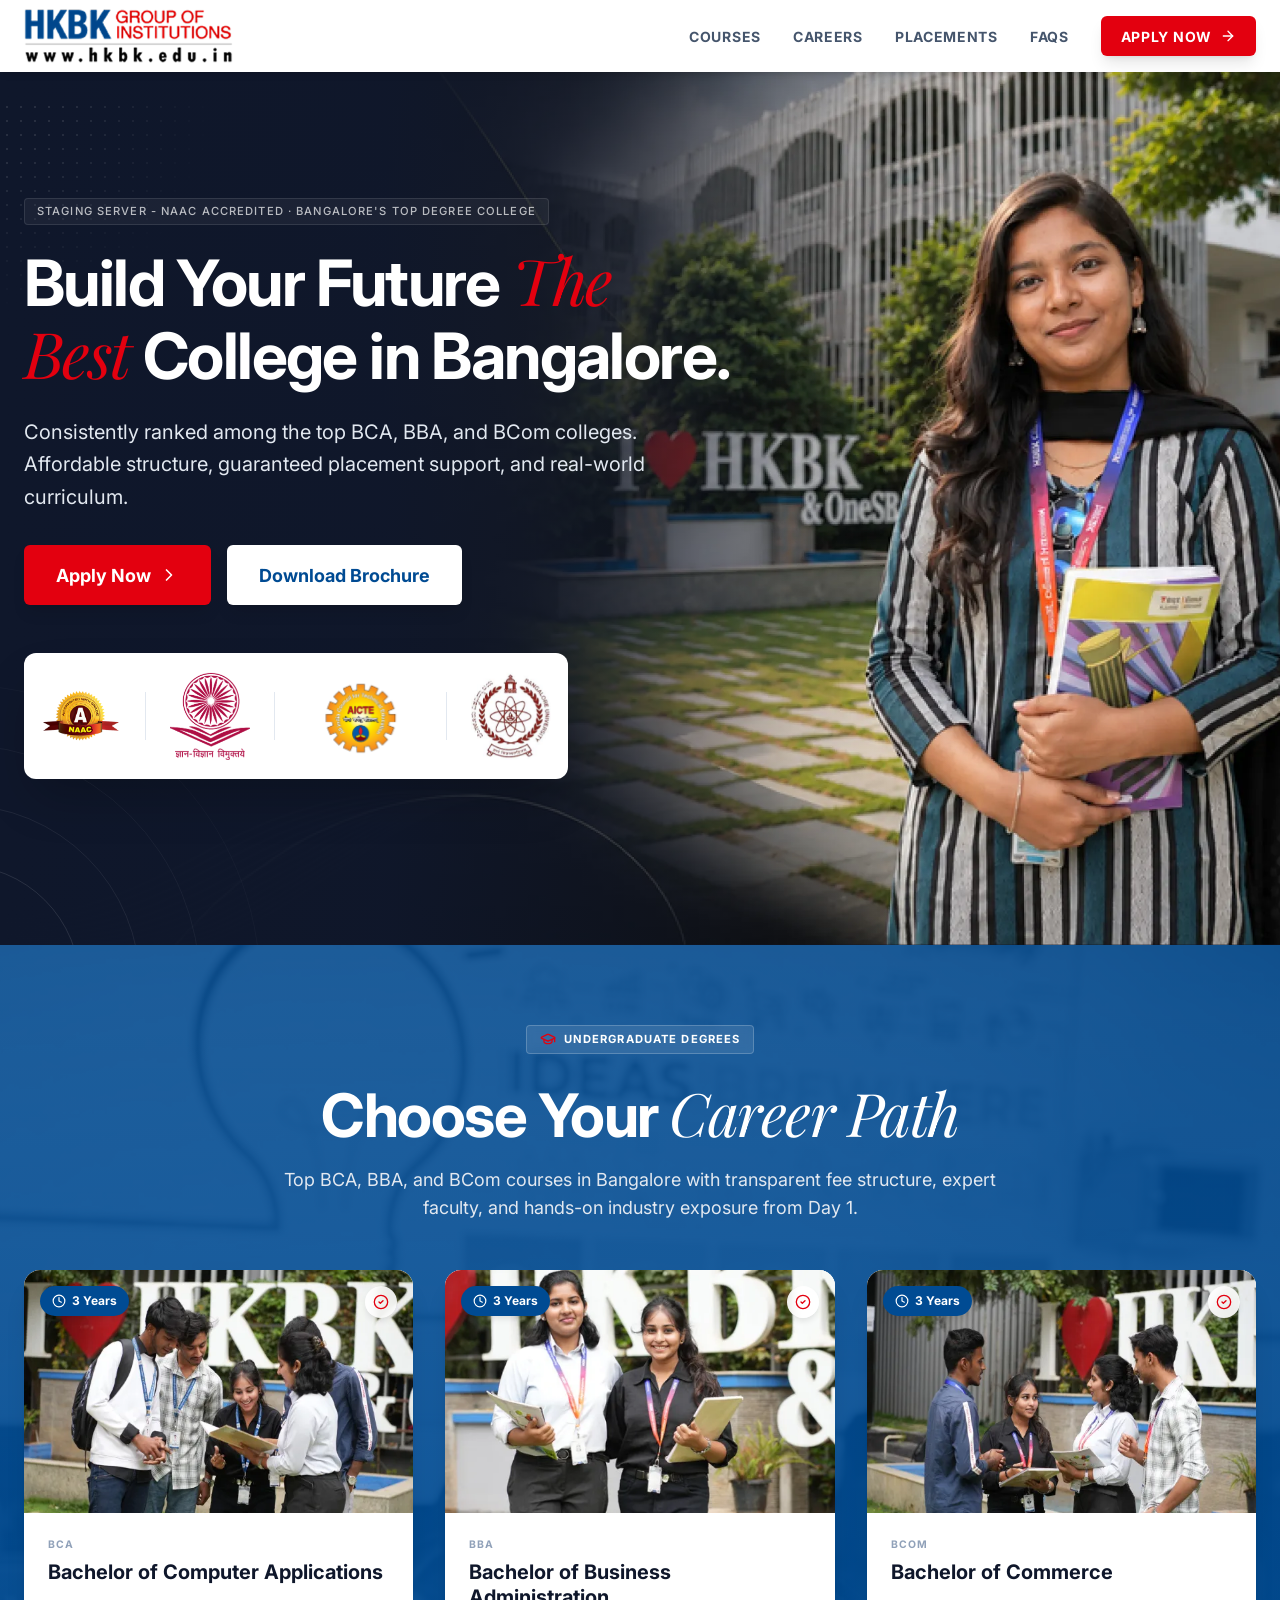
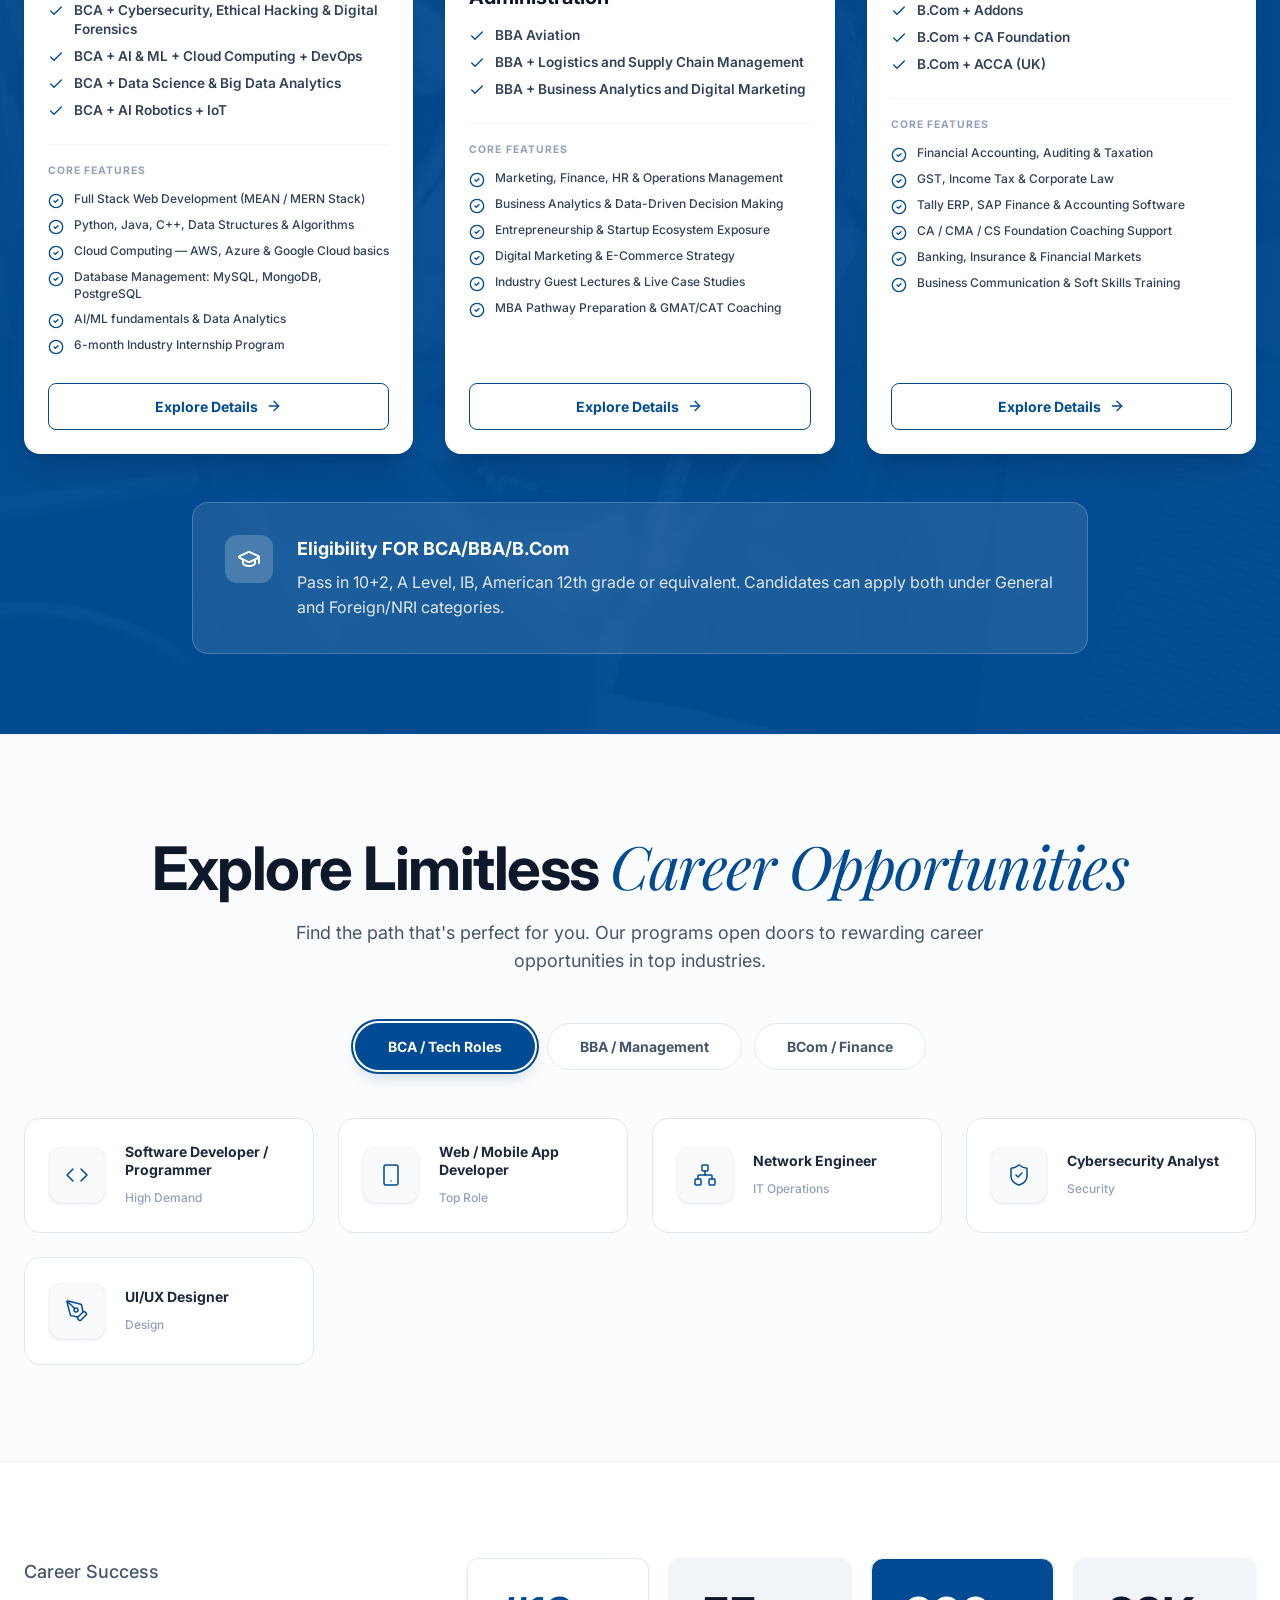
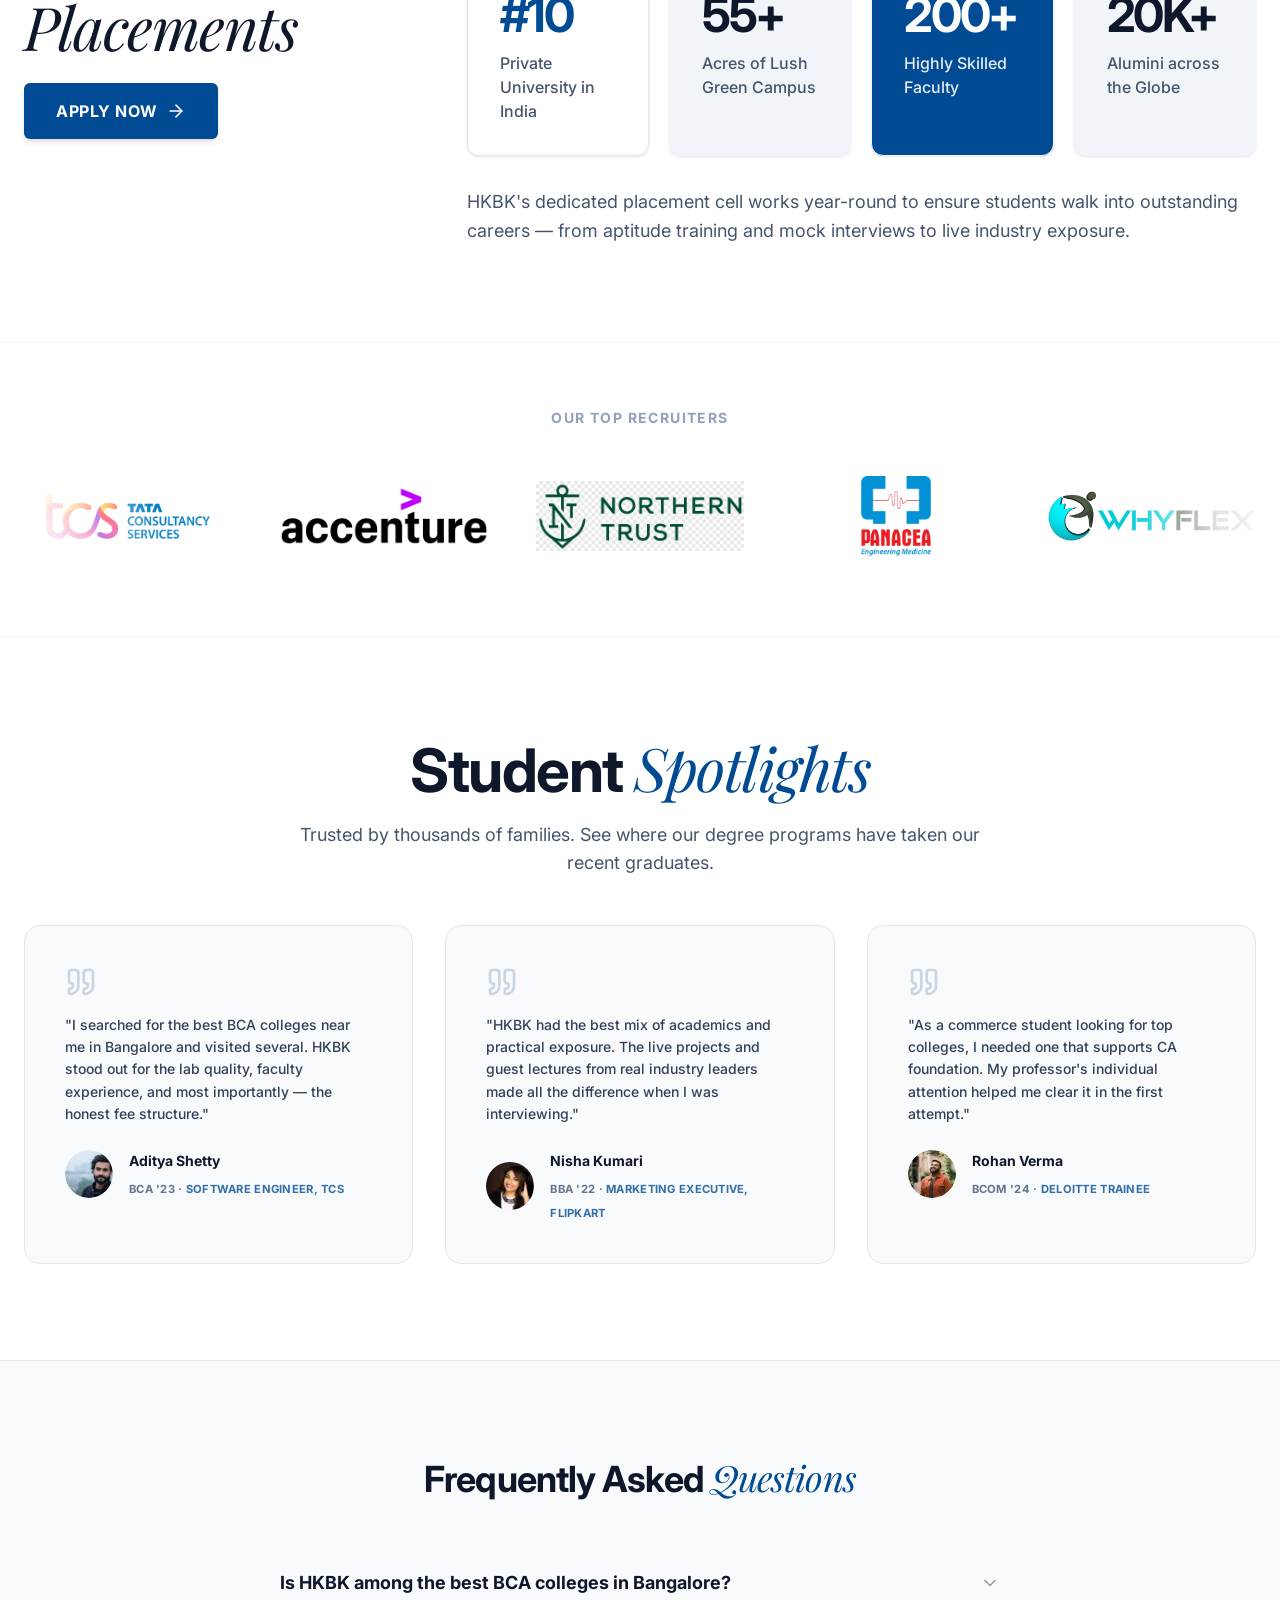
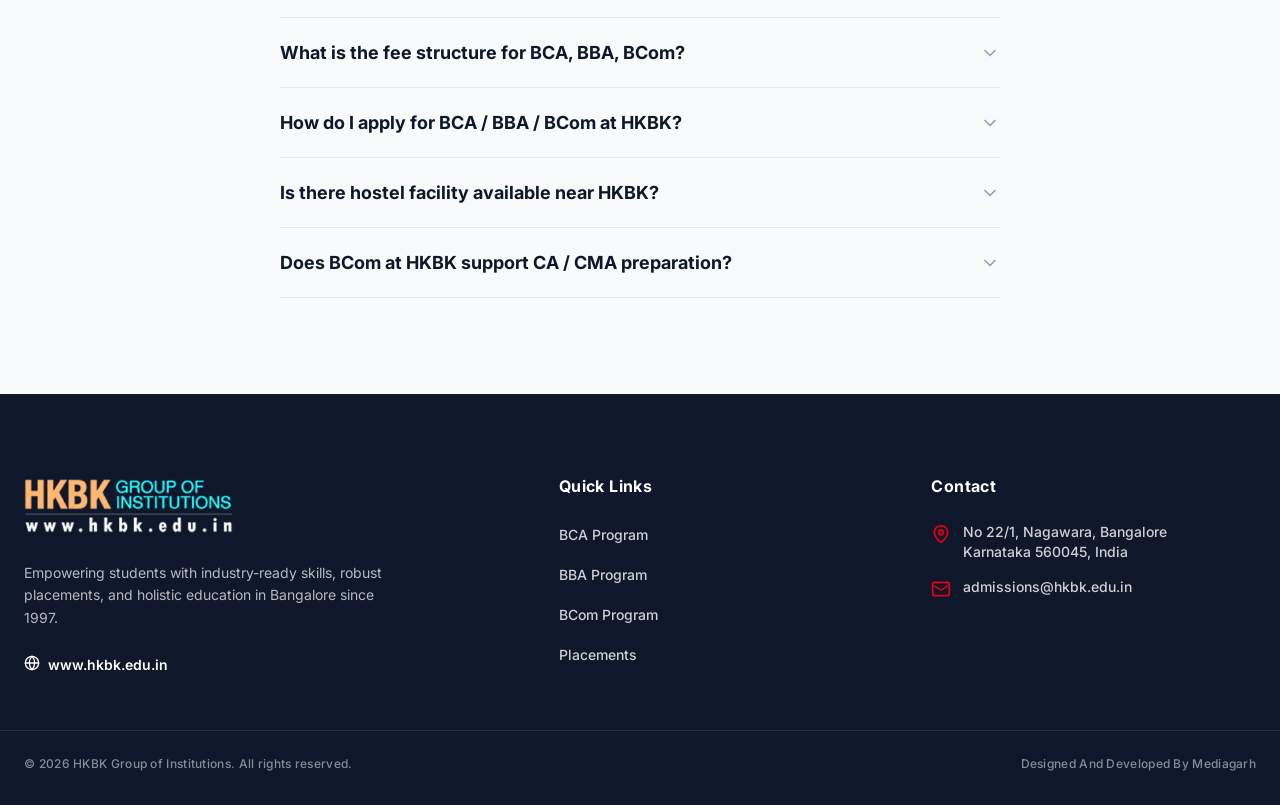
<file: index.html>
<!doctype html>
<html lang="en">
  <head>
    <meta charset="UTF-8" />
    <meta name="viewport" content="width=device-width, initial-scale=1.0" />
    <title>HKBK Group of Institutions — Best College in Bangalore</title>
    <link rel="preconnect" href="https://fonts.googleapis.com" />
    <link rel="preconnect" href="https://fonts.gstatic.com" crossorigin />
    <link
      href="https://fonts.googleapis.com/css2?family=Inter:wght@400;500;600;700&family=Playfair+Display:ital@0;1&display=swap"
      rel="stylesheet"
    />
    <link rel="stylesheet" href="css/styles.css" />
  </head>
  <body>
    <!-- Navigation -->
    <header class="nav" id="nav">
      <div class="container nav__inner">
        <a href="#" class="nav__logo">
          <img src="assets/images/hkbk-logo-nav.png" alt="HKBK Group of Institutions" width="211" height="64" />
        </a>
        <nav class="nav__links" aria-label="Main navigation">
          <a href="#courses" class="nav__link">Courses</a>
          <a href="#careers" class="nav__link">Careers</a>
          <a href="#placements" class="nav__link">Placements</a>
          <a href="#faqs" class="nav__link">FAQs</a>
        </nav>
        <a href="#" class="btn btn--red btn--sm nav__cta">
          Apply Now
          <img src="assets/icons/arrow-right-nav.svg" alt="" width="16" height="16" />
        </a>
        <button class="nav__toggle" aria-label="Toggle menu" aria-expanded="false">
          <span></span><span></span><span></span>
        </button>
      </div>
    </header>

    <main>
      <!-- Hero -->
      <section class="hero">
        <div class="hero__bg-wrap" aria-hidden="true">
          <img class="hero__bg" src="assets/images/University Campus.webp" alt="" />
          <div class="hero__fade"></div>
        </div>
        <div class="hero__pattern hero__pattern--dots" aria-hidden="true"></div>
        <div class="hero__pattern hero__pattern--arcs" aria-hidden="true">
          <svg viewBox="0 0 320 320" fill="none" xmlns="http://www.w3.org/2000/svg">
            <circle cx="0" cy="320" r="120" stroke="rgba(255,255,255,0.12)" stroke-width="1" />
            <circle cx="0" cy="320" r="180" stroke="rgba(255,255,255,0.08)" stroke-width="1" />
            <circle cx="0" cy="320" r="240" stroke="rgba(255,255,255,0.05)" stroke-width="1" />
            <circle cx="0" cy="320" r="300" stroke="rgba(255,255,255,0.03)" stroke-width="1" />
          </svg>
        </div>
        <div class="container hero__content">
          <span class="badge badge--glass">Staging Server - NAAC Accredited · Bangalore's Top Degree College</span>
          <h1 class="hero__title">
            <span class="hero__title-line">Build Your Future <em class="accent">The</em></span>
            <span class="hero__title-line"><em class="accent">Best</em> College in Bangalore.</span>
          </h1>
          <p class="hero__desc">
            Consistently ranked among the top BCA, BBA, and BCom colleges.<br />
            Affordable structure, guaranteed placement support, and real-world<br />
            curriculum.
          </p>
          <div class="hero__actions">
            <a href="#" class="btn btn--red btn--lg">
              Apply Now
              <img src="assets/icons/arrow-right-white.svg" alt="" width="20" height="20" />
            </a>
            <a href="#" class="btn btn--white btn--lg">Download Brochure</a>
          </div>
          <div class="hero__accreditations">
            <img src="assets/images/naac.png" alt="NAAC Accredited" width="80" height="80" />
            <span class="divider"></span>
            <img src="assets/images/ugc.png" alt="UGC Approved" width="80" height="80" />
            <span class="divider"></span>
            <img src="assets/images/aicte.png" alt="AICTE Approved" width="123" height="88" />
            <span class="divider"></span>
            <img src="assets/images/vtu.png" alt="VTU Affiliated" width="80" height="80" />
          </div>
        </div>
      </section>

      <!-- Courses -->
      <section class="courses" id="courses">
        <img class="courses__bg" src="assets/images/students-learning.png" alt="" />
        <div class="courses__overlay"></div>
        <div class="container courses__inner">
          <span class="badge badge--glass badge--center">
            <img src="assets/icons/graduation-cap.svg" alt="" width="16" height="16" />
            Undergraduate Degrees
          </span>
          <h2 class="section-title section-title--white">
            Choose Your <em class="accent accent--white">Career Path</em>
          </h2>
          <p class="section-desc section-desc--white">
            Top BCA, BBA, and BCom courses in Bangalore with transparent fee structure, expert faculty, and hands-on
            industry exposure from Day 1.
          </p>

          <div class="course-cards">
            <!-- BCA Card -->
            <article class="course-card">
              <div class="course-card__image course-card__image--bca">
                <img src="assets/images/BCA.webp" alt="BCA students" />
                <span class="course-card__duration">
                  <img src="assets/icons/clock.svg" alt="" width="14" height="14" />
                  3 Years
                </span>
                <a href="#" class="course-card__link" aria-label="Open BCA details">
                  <img src="assets/icons/external-link.svg" alt="" width="16" height="16" />
                </a>
              </div>
              <div class="course-card__body">
                <span class="course-card__label">BCA</span>
                <h3 class="course-card__title">Bachelor of Computer Applications</h3>
                <ul class="course-card__specializations">
                  <li>
                    <img src="assets/icons/check-blue.svg" alt="" /> BCA + Cybersecurity, Ethical Hacking &amp; Digital
                    Forensics
                  </li>
                  <li><img src="assets/icons/check-blue.svg" alt="" /> BCA + AI &amp; ML + Cloud Computing + DevOps</li>
                  <li><img src="assets/icons/check-blue.svg" alt="" /> BCA + Data Science &amp; Big Data Analytics</li>
                  <li><img src="assets/icons/check-blue.svg" alt="" /> BCA + AI Robotics + IoT</li>
                </ul>
                <div class="course-card__features">
                  <span class="course-card__features-label">Core features</span>
                  <ul>
                    <li>
                      <img src="assets/icons/check-gray.svg" alt="" /> Full Stack Web Development (MEAN / MERN Stack)
                    </li>
                    <li>
                      <img src="assets/icons/check-gray.svg" alt="" /> Python, Java, C++, Data Structures &amp;
                      Algorithms
                    </li>
                    <li>
                      <img src="assets/icons/check-gray.svg" alt="" /> Cloud Computing — AWS, Azure &amp; Google Cloud
                      basics
                    </li>
                    <li>
                      <img src="assets/icons/check-gray.svg" alt="" /> Database Management: MySQL, MongoDB, PostgreSQL
                    </li>
                    <li><img src="assets/icons/check-gray.svg" alt="" /> AI/ML fundamentals &amp; Data Analytics</li>
                    <li><img src="assets/icons/check-gray.svg" alt="" /> 6-month Industry Internship Program</li>
                  </ul>
                </div>
                <a href="#" class="btn btn--outline btn--full">
                  Explore Details
                  <img src="assets/icons/arrow-right-blue.svg" alt="" width="16" height="16" />
                </a>
              </div>
            </article>

            <!-- BBA Card -->
            <article class="course-card">
              <div class="course-card__image course-card__image--bba">
                <img src="assets/images/BBA.webp" alt="BBA students" />
                <span class="course-card__duration">
                  <img src="assets/icons/clock.svg" alt="" width="14" height="14" />
                  3 Years
                </span>
                <a href="#" class="course-card__link" aria-label="Open BBA details">
                  <img src="assets/icons/external-link.svg" alt="" width="16" height="16" />
                </a>
              </div>
              <div class="course-card__body">
                <span class="course-card__label">BBA</span>
                <h3 class="course-card__title">Bachelor of Business Administration</h3>
                <ul class="course-card__specializations">
                  <li><img src="assets/icons/check-blue.svg" alt="" /> BBA Aviation</li>
                  <li><img src="assets/icons/check-blue.svg" alt="" /> BBA + Logistics and Supply Chain Management</li>
                  <li>
                    <img src="assets/icons/check-blue.svg" alt="" /> BBA + Business Analytics and Digital Marketing
                  </li>
                </ul>
                <div class="course-card__features">
                  <span class="course-card__features-label">Core features</span>
                  <ul>
                    <li>
                      <img src="assets/icons/check-gray.svg" alt="" /> Marketing, Finance, HR &amp; Operations
                      Management
                    </li>
                    <li>
                      <img src="assets/icons/check-gray.svg" alt="" /> Business Analytics &amp; Data-Driven Decision
                      Making
                    </li>
                    <li>
                      <img src="assets/icons/check-gray.svg" alt="" /> Entrepreneurship &amp; Startup Ecosystem Exposure
                    </li>
                    <li>
                      <img src="assets/icons/check-gray.svg" alt="" /> Digital Marketing &amp; E-Commerce Strategy
                    </li>
                    <li>
                      <img src="assets/icons/check-gray.svg" alt="" /> Industry Guest Lectures &amp; Live Case Studies
                    </li>
                    <li>
                      <img src="assets/icons/check-gray.svg" alt="" /> MBA Pathway Preparation &amp; GMAT/CAT Coaching
                    </li>
                  </ul>
                </div>
                <a href="#" class="btn btn--outline btn--full">
                  Explore Details
                  <img src="assets/icons/arrow-right-blue.svg" alt="" width="16" height="16" />
                </a>
              </div>
            </article>

            <!-- BCom Card -->
            <article class="course-card">
              <div class="course-card__image course-card__image--bcom">
                <img src="assets/images/BCom.webp" alt="BCom students" />
                <span class="course-card__duration">
                  <img src="assets/icons/clock.svg" alt="" width="14" height="14" />
                  3 Years
                </span>
                <a href="#" class="course-card__link" aria-label="Open BCom details">
                  <img src="assets/icons/external-link.svg" alt="" width="16" height="16" />
                </a>
              </div>
              <div class="course-card__body">
                <span class="course-card__label">BCom</span>
                <h3 class="course-card__title">Bachelor of Commerce</h3>
                <ul class="course-card__specializations">
                  <li><img src="assets/icons/check-blue.svg" alt="" /> B.Com + Addons</li>
                  <li><img src="assets/icons/check-blue.svg" alt="" /> B.Com + CA Foundation</li>
                  <li><img src="assets/icons/check-blue.svg" alt="" /> B.Com + ACCA (UK)</li>
                </ul>
                <div class="course-card__features">
                  <span class="course-card__features-label">Core features</span>
                  <ul>
                    <li>
                      <img src="assets/icons/check-gray.svg" alt="" /> Financial Accounting, Auditing &amp; Taxation
                    </li>
                    <li><img src="assets/icons/check-gray.svg" alt="" /> GST, Income Tax &amp; Corporate Law</li>
                    <li>
                      <img src="assets/icons/check-gray.svg" alt="" /> Tally ERP, SAP Finance &amp; Accounting Software
                    </li>
                    <li><img src="assets/icons/check-gray.svg" alt="" /> CA / CMA / CS Foundation Coaching Support</li>
                    <li><img src="assets/icons/check-gray.svg" alt="" /> Banking, Insurance &amp; Financial Markets</li>
                    <li>
                      <img src="assets/icons/check-gray.svg" alt="" /> Business Communication &amp; Soft Skills Training
                    </li>
                  </ul>
                </div>
                <a href="#" class="btn btn--outline btn--full">
                  Explore Details
                  <img src="assets/icons/arrow-right-blue.svg" alt="" width="16" height="16" />
                </a>
              </div>
            </article>
          </div>

          <div class="eligibility">
            <div class="eligibility__icon">
              <img src="assets/icons/eligibility.svg" alt="" width="24" height="24" />
            </div>
            <div class="eligibility__text">
              <h4>Eligibility FOR BCA/BBA/B.Com</h4>
              <p>
                Pass in 10+2, A Level, IB, American 12th grade or equivalent. Candidates can apply both under General
                and Foreign/NRI categories.
              </p>
            </div>
          </div>
        </div>
      </section>

      <!-- Career Opportunities -->
      <section class="careers" id="careers">
        <div class="container">
          <h2 class="section-title">Explore Limitless <em class="accent accent--blue">Career Opportunities</em></h2>
          <p class="section-desc">
            Find the path that's perfect for you. Our programs open doors to rewarding career opportunities in top
            industries.
          </p>

          <div class="career-tabs" role="tablist">
            <button class="career-tab active" role="tab" aria-selected="true" data-tab="bca">BCA / Tech Roles</button>
            <button class="career-tab" role="tab" aria-selected="false" data-tab="bba">BBA / Management</button>
            <button class="career-tab" role="tab" aria-selected="false" data-tab="bcom">BCom / Finance</button>
          </div>

          <div class="career-grid" id="career-grid" role="tabpanel"></div>
        </div>
      </section>

      <!-- Placements -->
      <section class="placements" id="placements">
        <div class="container placements__inner">
          <div class="placements__left">
            <p class="placements__eyebrow">Career Success</p>
            <h2 class="placements__title">Placements</h2>
            <a href="#" class="btn btn--blue btn--md">
              APPLY NOW
              <img src="assets/icons/arrow-right-white-sm.svg" alt="" width="20" height="20" />
            </a>
          </div>
          <div class="placements__stats">
            <div class="stat-card stat-card--highlight">
              <span class="stat-card__number">#10</span>
              <span class="stat-card__label">Private University in India</span>
            </div>
            <div class="stat-card">
              <span class="stat-card__number">55+</span>
              <span class="stat-card__label">Acres of Lush Green Campus</span>
            </div>
            <div class="stat-card stat-card--blue">
              <span class="stat-card__number">200+</span>
              <span class="stat-card__label">Highly Skilled Faculty</span>
            </div>
            <div class="stat-card">
              <span class="stat-card__number">20K+</span>
              <span class="stat-card__label">Alumini across the Globe</span>
            </div>
          </div>
          <p class="placements__desc">
            HKBK's dedicated placement cell works year-round to ensure students walk into outstanding careers — from
            aptitude training and mock interviews to live industry exposure.
          </p>
        </div>
      </section>

      <!-- Recruiters -->
      <section class="recruiters">
        <div class="container">
          <h3 class="recruiters__title">Our Top Recruiters</h3>
        </div>
        <div class="recruiters__carousel" aria-label="Recruiter logos carousel">
          <div class="recruiters__fade recruiters__fade--left" aria-hidden="true"></div>
          <div class="recruiters__fade recruiters__fade--right" aria-hidden="true"></div>
          <div class="recruiters__viewport">
            <div class="recruiters__track">
              <div class="recruiters__logo"><img src="assets/images/tcs.png" alt="TCS" /></div>
              <div class="recruiters__logo"><img src="assets/images/accenture.png" alt="Accenture" /></div>
              <div class="recruiters__logo"><img src="assets/images/northern-trust.png" alt="Northern Trust" /></div>
              <div class="recruiters__logo"><img src="assets/images/panacea-medical.png" alt="Panacea Medical" /></div>
              <div class="recruiters__logo"><img src="assets/images/whyflex.png" alt="Whyflex" /></div>
              <div class="recruiters__logo"><img src="assets/images/intellipaat.png" alt="Intellipaat" /></div>
              <div class="recruiters__logo" aria-hidden="true"><img src="assets/images/tcs.png" alt="" /></div>
              <div class="recruiters__logo" aria-hidden="true"><img src="assets/images/accenture.png" alt="" /></div>
              <div class="recruiters__logo" aria-hidden="true">
                <img src="assets/images/northern-trust.png" alt="" />
              </div>
              <div class="recruiters__logo" aria-hidden="true">
                <img src="assets/images/panacea-medical.png" alt="" />
              </div>
              <div class="recruiters__logo" aria-hidden="true"><img src="assets/images/whyflex.png" alt="" /></div>
              <div class="recruiters__logo" aria-hidden="true"><img src="assets/images/intellipaat.png" alt="" /></div>
            </div>
          </div>
        </div>
      </section>

      <!-- Testimonials -->
      <section class="testimonials">
        <div class="container">
          <h2 class="section-title">Student <em class="accent accent--blue">Spotlights</em></h2>
          <p class="section-desc">
            Trusted by thousands of families. See where our degree programs have taken our recent graduates.
          </p>
          <div class="testimonial-cards">
            <article class="testimonial-card">
              <img class="testimonial-card__quote" src="assets/icons/quote.svg" alt="" width="32" height="32" />
              <blockquote>
                "I searched for the best BCA colleges near me in Bangalore and visited several. HKBK stood out for the
                lab quality, faculty experience, and most importantly — the honest fee structure."
              </blockquote>
              <div class="testimonial-card__author">
                <img src="assets/images/Aditya Shetty.webp" alt="Aditya Shetty" width="48" height="48" />
                <div>
                  <strong>Aditya Shetty</strong>
                  <span class="testimonial-card__meta">BCA '23 · <em>Software Engineer, TCS</em></span>
                </div>
              </div>
            </article>
            <article class="testimonial-card">
              <img class="testimonial-card__quote" src="assets/icons/quote.svg" alt="" width="32" height="32" />
              <blockquote>
                "HKBK had the best mix of academics and practical exposure. The live projects and guest lectures from
                real industry leaders made all the difference when I was interviewing."
              </blockquote>
              <div class="testimonial-card__author">
                <img src="assets/images/Nisha Kumari.webp" alt="Nisha Kumari" width="48" height="48" />
                <div>
                  <strong>Nisha Kumari</strong>
                  <span class="testimonial-card__meta">BBA '22 · <em>Marketing Executive, Flipkart</em></span>
                </div>
              </div>
            </article>
            <article class="testimonial-card">
              <img class="testimonial-card__quote" src="assets/icons/quote.svg" alt="" width="32" height="32" />
              <blockquote>
                "As a commerce student looking for top colleges, I needed one that supports CA foundation. My
                professor's individual attention helped me clear it in the first attempt."
              </blockquote>
              <div class="testimonial-card__author">
                <img src="assets/images/Rohan Verma.webp" alt="Rohan Verma" width="48" height="48" />
                <div>
                  <strong>Rohan Verma</strong>
                  <span class="testimonial-card__meta">BCom '24 · <em>Deloitte Trainee</em></span>
                </div>
              </div>
            </article>
          </div>
        </div>
      </section>

      <!-- FAQs -->
      <section class="faqs" id="faqs">
        <div class="container">
          <h2 class="section-title section-title--sm">
            Frequently Asked <em class="accent accent--blue">Questions</em>
          </h2>
          <div class="faq-list">
            <div class="faq-item">
              <button class="faq-item__question" aria-expanded="false">
                Is HKBK among the best BCA colleges in Bangalore?
                <img src="assets/icons/plus.svg" alt="" width="20" height="20" class="faq-item__icon" />
              </button>
              <div class="faq-item__answer">
                <p>
                  Yes, HKBK is consistently ranked among the top BCA colleges in Bangalore, offering industry-aligned
                  curriculum, modern labs, and strong placement support.
                </p>
              </div>
            </div>
            <div class="faq-item">
              <button class="faq-item__question" aria-expanded="false">
                What is the fee structure for BCA, BBA, BCom?
                <img src="assets/icons/plus.svg" alt="" width="20" height="20" class="faq-item__icon" />
              </button>
              <div class="faq-item__answer">
                <p>
                  HKBK offers transparent and affordable fee structures for all undergraduate programs. Contact our
                  admissions team for the latest fee details and scholarship options.
                </p>
              </div>
            </div>
            <div class="faq-item">
              <button class="faq-item__question" aria-expanded="false">
                How do I apply for BCA / BBA / BCom at HKBK?
                <img src="assets/icons/plus.svg" alt="" width="20" height="20" class="faq-item__icon" />
              </button>
              <div class="faq-item__answer">
                <p>
                  You can apply online through our website or visit the campus. Submit your 10+2 marksheet and required
                  documents. Our admissions team will guide you through the process.
                </p>
              </div>
            </div>
            <div class="faq-item">
              <button class="faq-item__question" aria-expanded="false">
                Is there hostel facility available near HKBK?
                <img src="assets/icons/plus.svg" alt="" width="20" height="20" class="faq-item__icon" />
              </button>
              <div class="faq-item__answer">
                <p>
                  Yes, HKBK provides hostel facilities with safe, comfortable accommodation for both male and female
                  students near the campus.
                </p>
              </div>
            </div>
            <div class="faq-item">
              <button class="faq-item__question" aria-expanded="false">
                Does BCom at HKBK support CA / CMA preparation?
                <img src="assets/icons/plus.svg" alt="" width="20" height="20" class="faq-item__icon" />
              </button>
              <div class="faq-item__answer">
                <p>
                  Absolutely. Our BCom program includes dedicated CA/CMA foundation coaching support with experienced
                  faculty and structured preparation modules.
                </p>
              </div>
            </div>
          </div>
        </div>
      </section>
    </main>

    <!-- Footer -->
    <footer class="footer">
      <div class="container footer__inner">
        <div class="footer__brand">
          <img src="assets/images/hkbk-logo.png" alt="HKBK Group of Institutions" width="211" height="64" />
          <p>
            Empowering students with industry-ready skills, robust placements, and holistic education in Bangalore since
            1997.
          </p>
          <a href="#" class="footer__website">
            <img src="assets/icons/SVG (18).svg" alt="" width="16" height="16" class="footer__website-icon" />
            www.hkbk.edu.in
          </a>
        </div>
        <div class="footer__links">
          <h4>Quick Links</h4>
          <ul>
            <li><a href="#">BCA Program</a></li>
            <li><a href="#">BBA Program</a></li>
            <li><a href="#">BCom Program</a></li>
            <li><a href="#placements">Placements</a></li>
          </ul>
        </div>
        <div class="footer__contact">
          <h4>Contact</h4>
          <ul>
            <li>
              <img src="assets/icons/map-pin.svg" alt="" width="20" height="20" />
              No 22/1, Nagawara, Bangalore<br />Karnataka 560045, India
            </li>
            <li>
              <img src="assets/icons/mail.svg" alt="" width="20" height="20" />
              <a href="mailto:admissions@hkbk.edu.in">admissions@hkbk.edu.in</a>
            </li>
          </ul>
        </div>
      </div>
      <div class="container footer__bottom">
        <p>© 2026 HKBK Group of Institutions. All rights reserved.</p>
        <p>Designed And Developed By Mediagarh</p>
      </div>
    </footer>

    <script src="js/main.js"></script>
  </body>
</html>
</file>
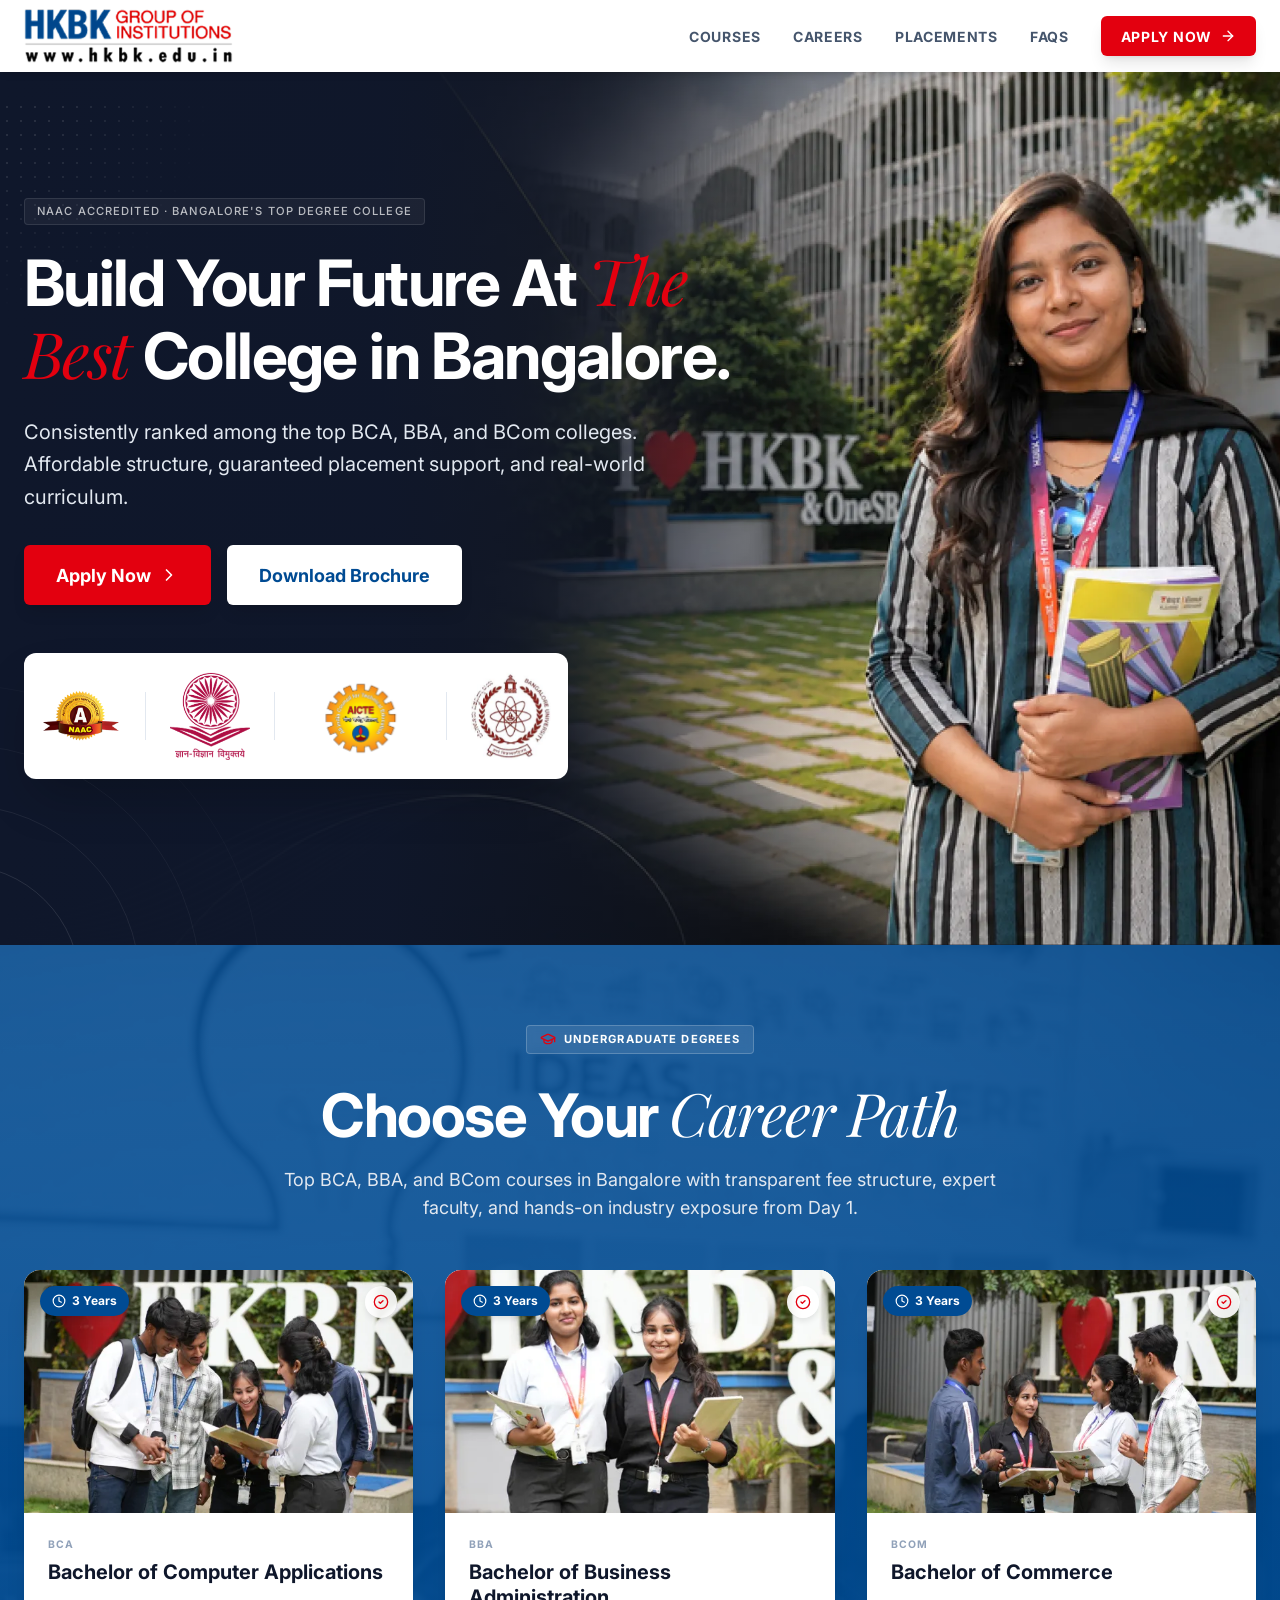
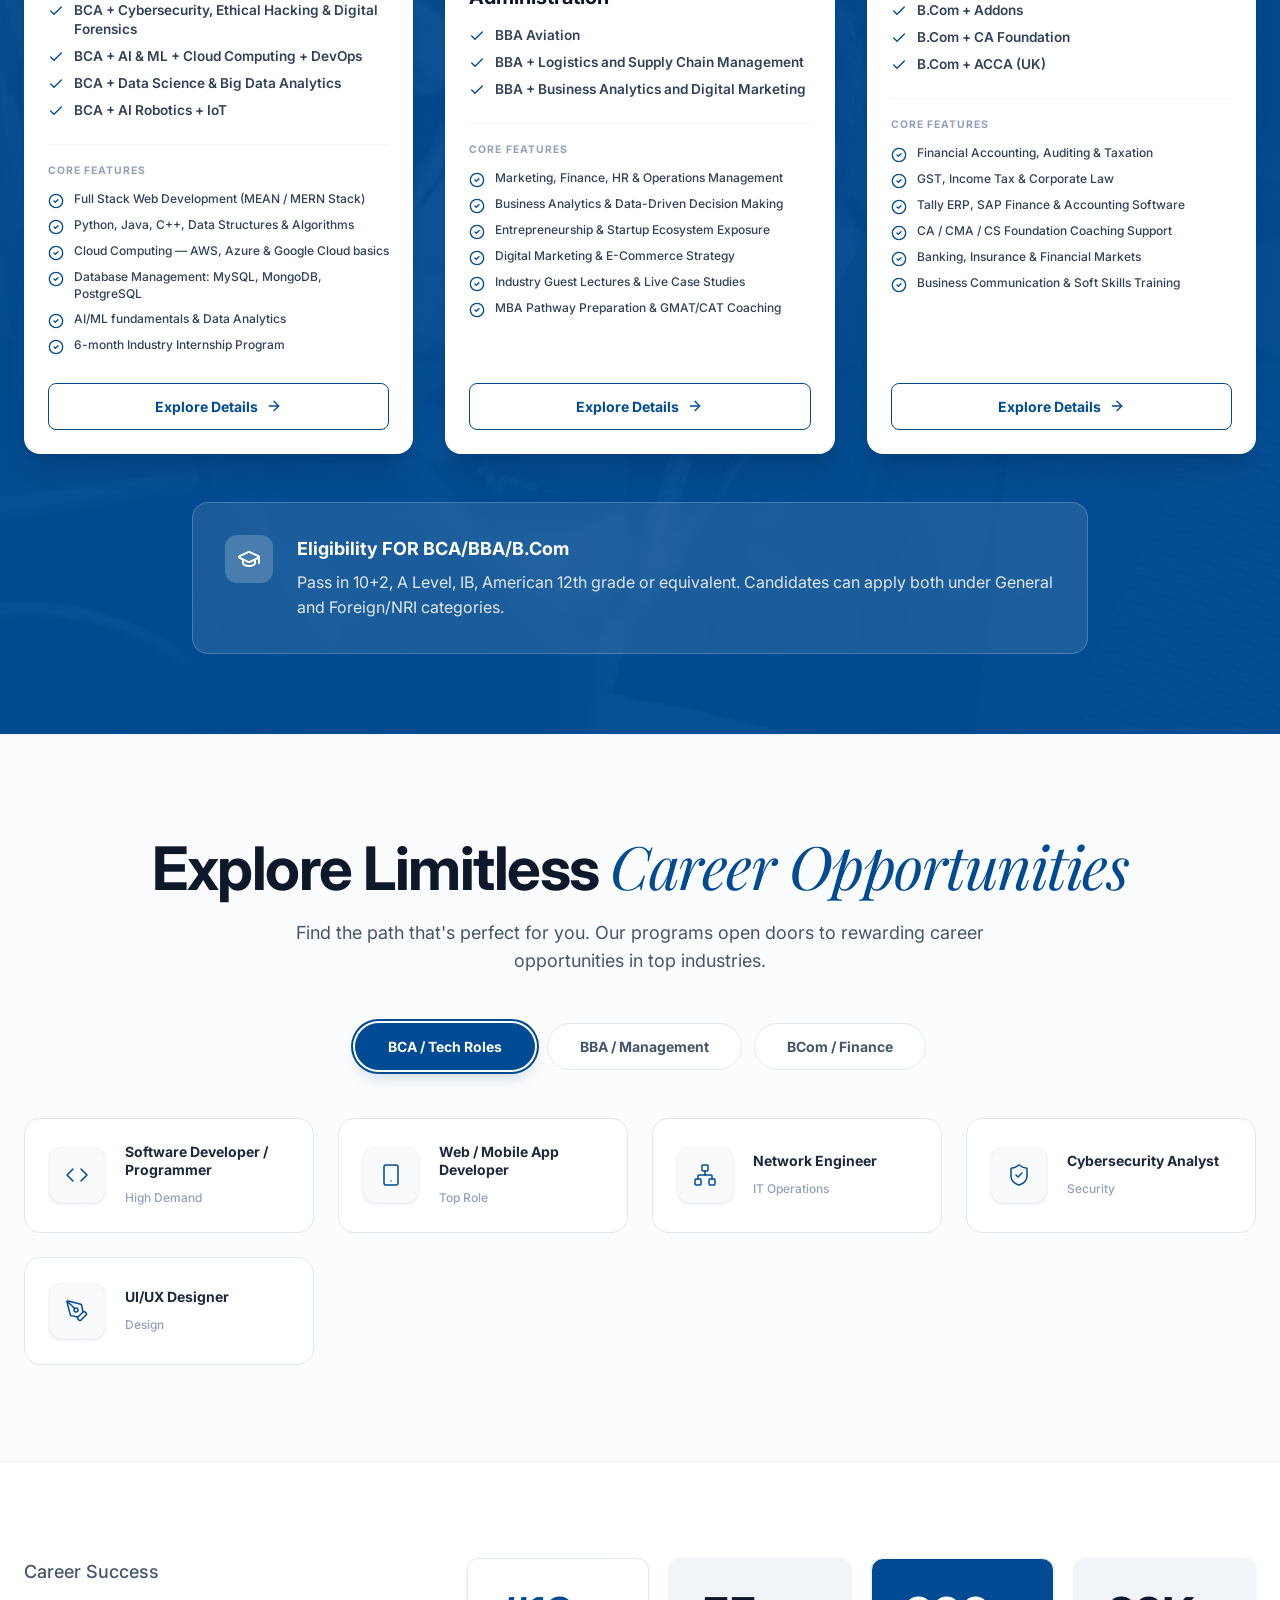
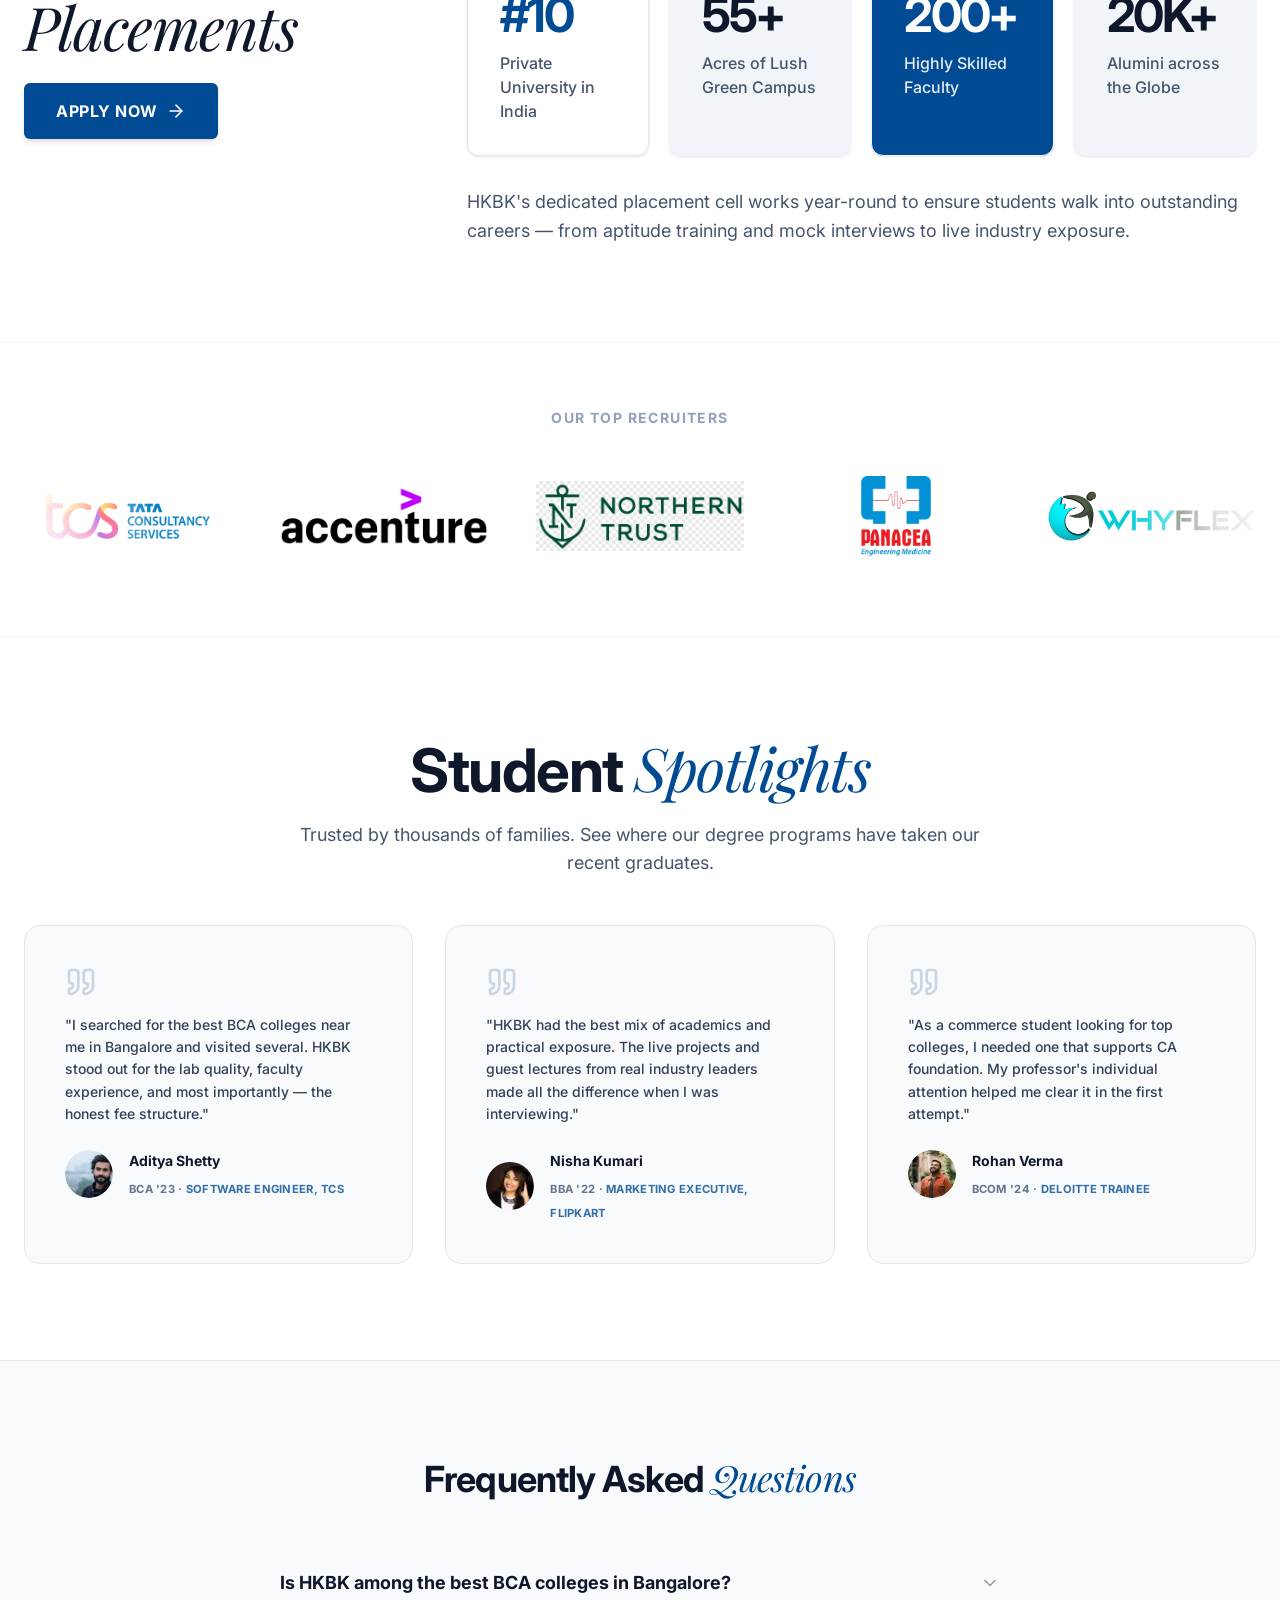
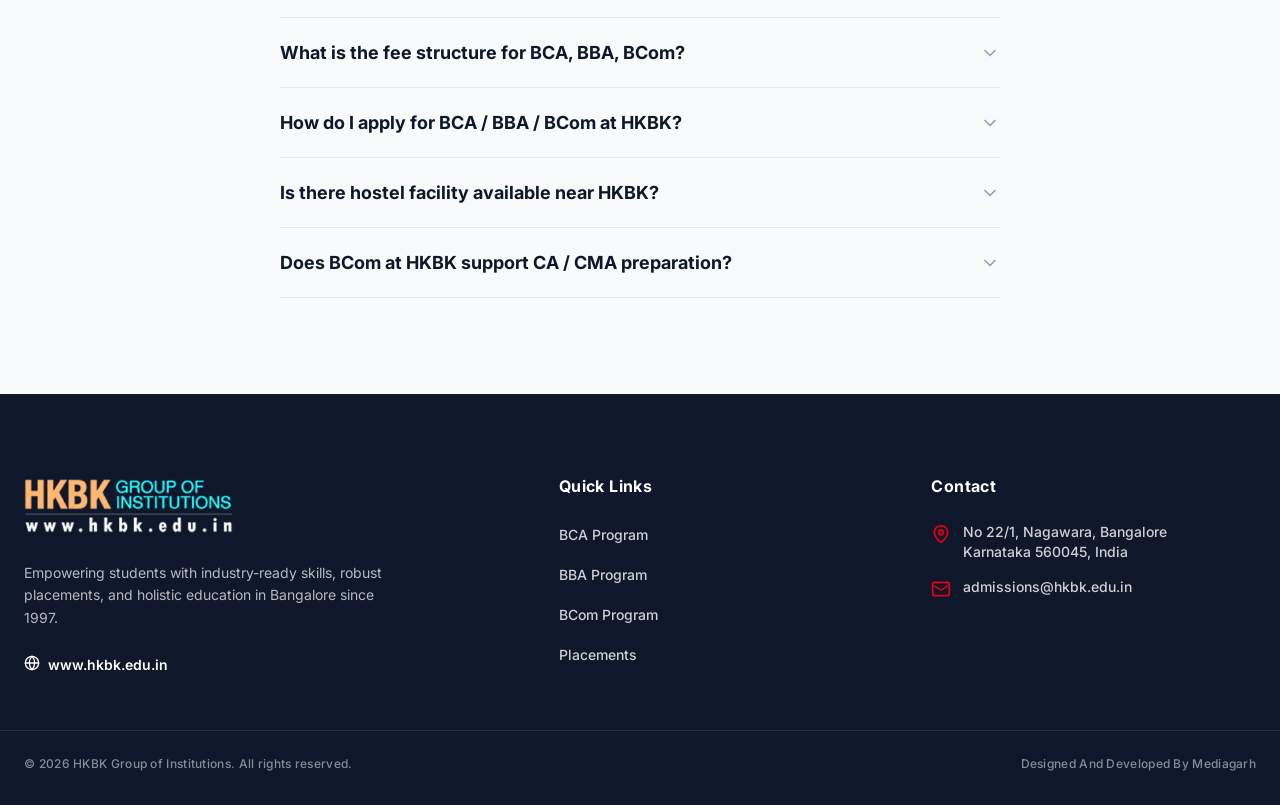
<file: index-old.html>
<!DOCTYPE html>
<html lang="en">
<head>
  <meta charset="UTF-8">
  <meta name="viewport" content="width=device-width, initial-scale=1.0">
  <title>HKBK Group of Institutions — Best College in Bangalore</title>
  <link rel="preconnect" href="https://fonts.googleapis.com">
  <link rel="preconnect" href="https://fonts.gstatic.com" crossorigin>
  <link href="https://fonts.googleapis.com/css2?family=Inter:wght@400;500;600;700&family=Playfair+Display:ital@0;1&display=swap" rel="stylesheet">
  <link rel="stylesheet" href="css/styles.css">
</head>
<body>

  <!-- Navigation -->
  <header class="nav" id="nav">
    <div class="container nav__inner">
      <a href="#" class="nav__logo">
        <img src="assets/images/hkbk-logo-nav.png" alt="HKBK Group of Institutions" width="211" height="64">
      </a>
      <nav class="nav__links" aria-label="Main navigation">
        <a href="#courses" class="nav__link">Courses</a>
        <a href="#careers" class="nav__link">Careers</a>
        <a href="#placements" class="nav__link">Placements</a>
        <a href="#faqs" class="nav__link">FAQs</a>
      </nav>
      <a href="#" class="btn btn--red btn--sm nav__cta">
        Apply Now
        <img src="assets/icons/arrow-right-nav.svg" alt="" width="16" height="16">
      </a>
      <button class="nav__toggle" aria-label="Toggle menu" aria-expanded="false">
        <span></span><span></span><span></span>
      </button>
    </div>
  </header>

  <main>

    <!-- Hero -->
    <section class="hero">
      <div class="hero__bg-wrap" aria-hidden="true">
        <img class="hero__bg" src="assets/images/University Campus.webp" alt="">
        <div class="hero__fade"></div>
      </div>
      <div class="hero__pattern hero__pattern--dots" aria-hidden="true"></div>
      <div class="hero__pattern hero__pattern--arcs" aria-hidden="true">
        <svg viewBox="0 0 320 320" fill="none" xmlns="http://www.w3.org/2000/svg">
          <circle cx="0" cy="320" r="120" stroke="rgba(255,255,255,0.12)" stroke-width="1"/>
          <circle cx="0" cy="320" r="180" stroke="rgba(255,255,255,0.08)" stroke-width="1"/>
          <circle cx="0" cy="320" r="240" stroke="rgba(255,255,255,0.05)" stroke-width="1"/>
          <circle cx="0" cy="320" r="300" stroke="rgba(255,255,255,0.03)" stroke-width="1"/>
        </svg>
      </div>
      <div class="container hero__content">
        <span class="badge badge--glass">NAAC Accredited · Bangalore's Top Degree College</span>
        <h1 class="hero__title">
          <span class="hero__title-line">Build Your Future At <em class="accent">The</em></span>
          <span class="hero__title-line"><em class="accent">Best</em> College in Bangalore.</span>
        </h1>
        <p class="hero__desc">
          Consistently ranked among the top BCA, BBA, and BCom colleges.<br>
          Affordable structure, guaranteed placement support, and real-world<br>
          curriculum.
        </p>
        <div class="hero__actions">
          <a href="#" class="btn btn--red btn--lg">
            Apply Now
            <img src="assets/icons/arrow-right-white.svg" alt="" width="20" height="20">
          </a>
          <a href="#" class="btn btn--white btn--lg">Download Brochure</a>
        </div>
        <div class="hero__accreditations">
          <img src="assets/images/naac.png" alt="NAAC Accredited" width="80" height="80">
          <span class="divider"></span>
          <img src="assets/images/ugc.png" alt="UGC Approved" width="80" height="80">
          <span class="divider"></span>
          <img src="assets/images/aicte.png" alt="AICTE Approved" width="123" height="88">
          <span class="divider"></span>
          <img src="assets/images/vtu.png" alt="VTU Affiliated" width="80" height="80">
        </div>
      </div>
    </section>

    <!-- Courses -->
    <section class="courses" id="courses">
      <img class="courses__bg" src="assets/images/students-learning.png" alt="">
      <div class="courses__overlay"></div>
      <div class="container courses__inner">
        <span class="badge badge--glass badge--center">
          <img src="assets/icons/graduation-cap.svg" alt="" width="16" height="16">
          Undergraduate Degrees
        </span>
        <h2 class="section-title section-title--white">
          Choose Your <em class="accent accent--white">Career Path</em>
        </h2>
        <p class="section-desc section-desc--white">
          Top BCA, BBA, and BCom courses in Bangalore with transparent fee structure, expert
          faculty, and hands-on industry exposure from Day 1.
        </p>

        <div class="course-cards">
          <!-- BCA Card -->
          <article class="course-card">
            <div class="course-card__image course-card__image--bca">
              <img src="assets/images/BCA.webp" alt="BCA students">
              <span class="course-card__duration">
                <img src="assets/icons/clock.svg" alt="" width="14" height="14">
                3 Years
              </span>
              <a href="#" class="course-card__link" aria-label="Open BCA details">
                <img src="assets/icons/external-link.svg" alt="" width="16" height="16">
              </a>
            </div>
            <div class="course-card__body">
              <span class="course-card__label">BCA</span>
              <h3 class="course-card__title">Bachelor of Computer Applications</h3>
              <ul class="course-card__specializations">
                <li><img src="assets/icons/check-blue.svg" alt=""> BCA + Cybersecurity, Ethical Hacking &amp; Digital Forensics</li>
                <li><img src="assets/icons/check-blue.svg" alt=""> BCA + AI &amp; ML + Cloud Computing + DevOps</li>
                <li><img src="assets/icons/check-blue.svg" alt=""> BCA + Data Science &amp; Big Data Analytics</li>
                <li><img src="assets/icons/check-blue.svg" alt=""> BCA + AI Robotics + IoT</li>
              </ul>
              <div class="course-card__features">
                <span class="course-card__features-label">Core features</span>
                <ul>
                  <li><img src="assets/icons/check-gray.svg" alt=""> Full Stack Web Development (MEAN / MERN Stack)</li>
                  <li><img src="assets/icons/check-gray.svg" alt=""> Python, Java, C++, Data Structures &amp; Algorithms</li>
                  <li><img src="assets/icons/check-gray.svg" alt=""> Cloud Computing — AWS, Azure &amp; Google Cloud basics</li>
                  <li><img src="assets/icons/check-gray.svg" alt=""> Database Management: MySQL, MongoDB, PostgreSQL</li>
                  <li><img src="assets/icons/check-gray.svg" alt=""> AI/ML fundamentals &amp; Data Analytics</li>
                  <li><img src="assets/icons/check-gray.svg" alt=""> 6-month Industry Internship Program</li>
                </ul>
              </div>
              <a href="#" class="btn btn--outline btn--full">
                Explore Details
                <img src="assets/icons/arrow-right-blue.svg" alt="" width="16" height="16">
              </a>
            </div>
          </article>

          <!-- BBA Card -->
          <article class="course-card">
            <div class="course-card__image course-card__image--bba">
              <img src="assets/images/BBA.webp" alt="BBA students">
              <span class="course-card__duration">
                <img src="assets/icons/clock.svg" alt="" width="14" height="14">
                3 Years
              </span>
              <a href="#" class="course-card__link" aria-label="Open BBA details">
                <img src="assets/icons/external-link.svg" alt="" width="16" height="16">
              </a>
            </div>
            <div class="course-card__body">
              <span class="course-card__label">BBA</span>
              <h3 class="course-card__title">Bachelor of Business Administration</h3>
              <ul class="course-card__specializations">
                <li><img src="assets/icons/check-blue.svg" alt=""> BBA Aviation</li>
                <li><img src="assets/icons/check-blue.svg" alt=""> BBA + Logistics and Supply Chain Management</li>
                <li><img src="assets/icons/check-blue.svg" alt=""> BBA + Business Analytics and Digital Marketing</li>
              </ul>
              <div class="course-card__features">
                <span class="course-card__features-label">Core features</span>
                <ul>
                  <li><img src="assets/icons/check-gray.svg" alt=""> Marketing, Finance, HR &amp; Operations Management</li>
                  <li><img src="assets/icons/check-gray.svg" alt=""> Business Analytics &amp; Data-Driven Decision Making</li>
                  <li><img src="assets/icons/check-gray.svg" alt=""> Entrepreneurship &amp; Startup Ecosystem Exposure</li>
                  <li><img src="assets/icons/check-gray.svg" alt=""> Digital Marketing &amp; E-Commerce Strategy</li>
                  <li><img src="assets/icons/check-gray.svg" alt=""> Industry Guest Lectures &amp; Live Case Studies</li>
                  <li><img src="assets/icons/check-gray.svg" alt=""> MBA Pathway Preparation &amp; GMAT/CAT Coaching</li>
                </ul>
              </div>
              <a href="#" class="btn btn--outline btn--full">
                Explore Details
                <img src="assets/icons/arrow-right-blue.svg" alt="" width="16" height="16">
              </a>
            </div>
          </article>

          <!-- BCom Card -->
          <article class="course-card">
            <div class="course-card__image course-card__image--bcom">
              <img src="assets/images/BCom.webp" alt="BCom students">
              <span class="course-card__duration">
                <img src="assets/icons/clock.svg" alt="" width="14" height="14">
                3 Years
              </span>
              <a href="#" class="course-card__link" aria-label="Open BCom details">
                <img src="assets/icons/external-link.svg" alt="" width="16" height="16">
              </a>
            </div>
            <div class="course-card__body">
              <span class="course-card__label">BCom</span>
              <h3 class="course-card__title">Bachelor of Commerce</h3>
              <ul class="course-card__specializations">
                <li><img src="assets/icons/check-blue.svg" alt=""> B.Com + Addons</li>
                <li><img src="assets/icons/check-blue.svg" alt=""> B.Com + CA Foundation</li>
                <li><img src="assets/icons/check-blue.svg" alt=""> B.Com + ACCA (UK)</li>
              </ul>
              <div class="course-card__features">
                <span class="course-card__features-label">Core features</span>
                <ul>
                  <li><img src="assets/icons/check-gray.svg" alt=""> Financial Accounting, Auditing &amp; Taxation</li>
                  <li><img src="assets/icons/check-gray.svg" alt=""> GST, Income Tax &amp; Corporate Law</li>
                  <li><img src="assets/icons/check-gray.svg" alt=""> Tally ERP, SAP Finance &amp; Accounting Software</li>
                  <li><img src="assets/icons/check-gray.svg" alt=""> CA / CMA / CS Foundation Coaching Support</li>
                  <li><img src="assets/icons/check-gray.svg" alt=""> Banking, Insurance &amp; Financial Markets</li>
                  <li><img src="assets/icons/check-gray.svg" alt=""> Business Communication &amp; Soft Skills Training</li>
                </ul>
              </div>
              <a href="#" class="btn btn--outline btn--full">
                Explore Details
                <img src="assets/icons/arrow-right-blue.svg" alt="" width="16" height="16">
              </a>
            </div>
          </article>
        </div>

        <div class="eligibility">
          <div class="eligibility__icon">
            <img src="assets/icons/eligibility.svg" alt="" width="24" height="24">
          </div>
          <div class="eligibility__text">
            <h4>Eligibility FOR BCA/BBA/B.Com</h4>
            <p>Pass in 10+2, A Level, IB, American 12th grade or equivalent. Candidates can apply both under General and Foreign/NRI categories.</p>
          </div>
        </div>
      </div>
    </section>

    <!-- Career Opportunities -->
    <section class="careers" id="careers">
      <div class="container">
        <h2 class="section-title">
          Explore Limitless <em class="accent accent--blue">Career Opportunities</em>
        </h2>
        <p class="section-desc">
          Find the path that's perfect for you. Our programs open doors to rewarding
          career opportunities in top industries.
        </p>

        <div class="career-tabs" role="tablist">
          <button class="career-tab active" role="tab" aria-selected="true" data-tab="bca">BCA / Tech Roles</button>
          <button class="career-tab" role="tab" aria-selected="false" data-tab="bba">BBA / Management</button>
          <button class="career-tab" role="tab" aria-selected="false" data-tab="bcom">BCom / Finance</button>
        </div>

        <div class="career-grid" id="career-grid" role="tabpanel"></div>
      </div>
    </section>

    <!-- Placements -->
    <section class="placements" id="placements">
      <div class="container placements__inner">
        <div class="placements__left">
          <p class="placements__eyebrow">Career Success</p>
          <h2 class="placements__title">Placements</h2>
          <a href="#" class="btn btn--blue btn--md">
            APPLY NOW
            <img src="assets/icons/arrow-right-white-sm.svg" alt="" width="20" height="20">
          </a>
        </div>
        <div class="placements__stats">
          <div class="stat-card stat-card--highlight">
            <span class="stat-card__number">#10</span>
            <span class="stat-card__label">Private University in India</span>
          </div>
          <div class="stat-card">
            <span class="stat-card__number">55+</span>
            <span class="stat-card__label">Acres of Lush Green Campus</span>
          </div>
          <div class="stat-card stat-card--blue">
            <span class="stat-card__number">200+</span>
            <span class="stat-card__label">Highly Skilled Faculty</span>
          </div>
          <div class="stat-card">
            <span class="stat-card__number">20K+</span>
            <span class="stat-card__label">Alumini across the Globe</span>
          </div>
        </div>
        <p class="placements__desc">
          HKBK's dedicated placement cell works year-round to ensure students walk into
          outstanding careers — from aptitude training and mock interviews to live industry exposure.
        </p>
      </div>
    </section>

    <!-- Recruiters -->
    <section class="recruiters">
      <div class="container">
        <h3 class="recruiters__title">Our Top Recruiters</h3>
      </div>
      <div class="recruiters__carousel" aria-label="Recruiter logos carousel">
        <div class="recruiters__fade recruiters__fade--left" aria-hidden="true"></div>
        <div class="recruiters__fade recruiters__fade--right" aria-hidden="true"></div>
        <div class="recruiters__viewport">
          <div class="recruiters__track">
            <div class="recruiters__logo"><img src="assets/images/tcs.png" alt="TCS"></div>
            <div class="recruiters__logo"><img src="assets/images/accenture.png" alt="Accenture"></div>
            <div class="recruiters__logo"><img src="assets/images/northern-trust.png" alt="Northern Trust"></div>
            <div class="recruiters__logo"><img src="assets/images/panacea-medical.png" alt="Panacea Medical"></div>
            <div class="recruiters__logo"><img src="assets/images/whyflex.png" alt="Whyflex"></div>
            <div class="recruiters__logo"><img src="assets/images/intellipaat.png" alt="Intellipaat"></div>
            <div class="recruiters__logo" aria-hidden="true"><img src="assets/images/tcs.png" alt=""></div>
            <div class="recruiters__logo" aria-hidden="true"><img src="assets/images/accenture.png" alt=""></div>
            <div class="recruiters__logo" aria-hidden="true"><img src="assets/images/northern-trust.png" alt=""></div>
            <div class="recruiters__logo" aria-hidden="true"><img src="assets/images/panacea-medical.png" alt=""></div>
            <div class="recruiters__logo" aria-hidden="true"><img src="assets/images/whyflex.png" alt=""></div>
            <div class="recruiters__logo" aria-hidden="true"><img src="assets/images/intellipaat.png" alt=""></div>
          </div>
        </div>
      </div>
    </section>

    <!-- Testimonials -->
    <section class="testimonials">
      <div class="container">
        <h2 class="section-title">
          Student <em class="accent accent--blue">Spotlights</em>
        </h2>
        <p class="section-desc">
          Trusted by thousands of families. See where our degree programs have taken our recent graduates.
        </p>
        <div class="testimonial-cards">
          <article class="testimonial-card">
            <img class="testimonial-card__quote" src="assets/icons/quote.svg" alt="" width="32" height="32">
            <blockquote>
              "I searched for the best BCA colleges near me in Bangalore and visited several. HKBK stood out for the lab quality, faculty experience, and most importantly — the honest fee structure."
            </blockquote>
            <div class="testimonial-card__author">
              <img src="assets/images/Aditya Shetty.webp" alt="Aditya Shetty" width="48" height="48">
              <div>
                <strong>Aditya Shetty</strong>
                <span class="testimonial-card__meta">BCA '23 · <em>Software Engineer, TCS</em></span>
              </div>
            </div>
          </article>
          <article class="testimonial-card">
            <img class="testimonial-card__quote" src="assets/icons/quote.svg" alt="" width="32" height="32">
            <blockquote>
              "HKBK had the best mix of academics and practical exposure. The live projects and guest lectures from real industry leaders made all the difference when I was interviewing."
            </blockquote>
            <div class="testimonial-card__author">
              <img src="assets/images/Nisha Kumari.webp" alt="Nisha Kumari" width="48" height="48">
              <div>
                <strong>Nisha Kumari</strong>
                <span class="testimonial-card__meta">BBA '22 · <em>Marketing Executive, Flipkart</em></span>
              </div>
            </div>
          </article>
          <article class="testimonial-card">
            <img class="testimonial-card__quote" src="assets/icons/quote.svg" alt="" width="32" height="32">
            <blockquote>
              "As a commerce student looking for top colleges, I needed one that supports CA foundation. My professor's individual attention helped me clear it in the first attempt."
            </blockquote>
            <div class="testimonial-card__author">
              <img src="assets/images/Rohan Verma.webp" alt="Rohan Verma" width="48" height="48">
              <div>
                <strong>Rohan Verma</strong>
                <span class="testimonial-card__meta">BCom '24 · <em>Deloitte Trainee</em></span>
              </div>
            </div>
          </article>
        </div>
      </div>
    </section>

    <!-- FAQs -->
    <section class="faqs" id="faqs">
      <div class="container">
        <h2 class="section-title section-title--sm">
          Frequently Asked <em class="accent accent--blue">Questions</em>
        </h2>
        <div class="faq-list">
          <div class="faq-item">
            <button class="faq-item__question" aria-expanded="false">
              Is HKBK among the best BCA colleges in Bangalore?
              <img src="assets/icons/plus.svg" alt="" width="20" height="20" class="faq-item__icon">
            </button>
            <div class="faq-item__answer">
              <p>Yes, HKBK is consistently ranked among the top BCA colleges in Bangalore, offering industry-aligned curriculum, modern labs, and strong placement support.</p>
            </div>
          </div>
          <div class="faq-item">
            <button class="faq-item__question" aria-expanded="false">
              What is the fee structure for BCA, BBA, BCom?
              <img src="assets/icons/plus.svg" alt="" width="20" height="20" class="faq-item__icon">
            </button>
            <div class="faq-item__answer">
              <p>HKBK offers transparent and affordable fee structures for all undergraduate programs. Contact our admissions team for the latest fee details and scholarship options.</p>
            </div>
          </div>
          <div class="faq-item">
            <button class="faq-item__question" aria-expanded="false">
              How do I apply for BCA / BBA / BCom at HKBK?
              <img src="assets/icons/plus.svg" alt="" width="20" height="20" class="faq-item__icon">
            </button>
            <div class="faq-item__answer">
              <p>You can apply online through our website or visit the campus. Submit your 10+2 marksheet and required documents. Our admissions team will guide you through the process.</p>
            </div>
          </div>
          <div class="faq-item">
            <button class="faq-item__question" aria-expanded="false">
              Is there hostel facility available near HKBK?
              <img src="assets/icons/plus.svg" alt="" width="20" height="20" class="faq-item__icon">
            </button>
            <div class="faq-item__answer">
              <p>Yes, HKBK provides hostel facilities with safe, comfortable accommodation for both male and female students near the campus.</p>
            </div>
          </div>
          <div class="faq-item">
            <button class="faq-item__question" aria-expanded="false">
              Does BCom at HKBK support CA / CMA preparation?
              <img src="assets/icons/plus.svg" alt="" width="20" height="20" class="faq-item__icon">
            </button>
            <div class="faq-item__answer">
              <p>Absolutely. Our BCom program includes dedicated CA/CMA foundation coaching support with experienced faculty and structured preparation modules.</p>
            </div>
          </div>
        </div>
      </div>
    </section>

  </main>

  <!-- Footer -->
  <footer class="footer">
    <div class="container footer__inner">
      <div class="footer__brand">
        <img src="assets/images/hkbk-logo.png" alt="HKBK Group of Institutions" width="211" height="64">
        <p>Empowering students with industry-ready skills, robust placements, and holistic education in Bangalore since 1997.</p>
        <a href="#" class="footer__website">
          <img src="assets/icons/SVG (18).svg" alt="" width="16" height="16" class="footer__website-icon" />
          www.hkbk.edu.in
        </a>
      </div>
      <div class="footer__links">
        <h4>Quick Links</h4>
        <ul>
          <li><a href="#">BCA Program</a></li>
          <li><a href="#">BBA Program</a></li>
          <li><a href="#">BCom Program</a></li>
          <li><a href="#placements">Placements</a></li>
        </ul>
      </div>
      <div class="footer__contact">
        <h4>Contact</h4>
        <ul>
          <li>
            <img src="assets/icons/map-pin.svg" alt="" width="20" height="20">
            No 22/1, Nagawara, Bangalore<br>Karnataka 560045, India
          </li>
          <li>
            <img src="assets/icons/mail.svg" alt="" width="20" height="20">
            <a href="mailto:admissions@hkbk.edu.in">admissions@hkbk.edu.in</a>
          </li>
        </ul>
      </div>
    </div>
    <div class="container footer__bottom">
      <p>© 2026 HKBK Group of Institutions. All rights reserved.</p>
      <p>Designed And Developed By Mediagarh</p>
    </div>
  </footer>

  <script src="js/main.js"></script>
</body>
</html>
</file>
<file: css/styles.css>
/* ===== Variables ===== */
:root {
  --navy: #0f172b;
  --blue: #004b93;
  --red: #e3000f;
  --white: #ffffff;
  --slate-50: #f8fafc;
  --slate-100: #f1f5f9;
  --slate-200: #e2e8f0;
  --slate-400: #90a1b9;
  --slate-500: #62748e;
  --slate-600: #45556c;
  --slate-700: #314158;
  --slate-800: #1d293d;
  --container: 1280px;
  --font: 'Inter', system-ui, sans-serif;
  --font-display: 'Playfair Display', Georgia, serif;
}

/* ===== Reset ===== */
*, *::before, *::after { box-sizing: border-box; margin: 0; padding: 0; }
html { scroll-behavior: smooth; }
body {
  font-family: var(--font);
  color: var(--navy);
  background: var(--white);
  line-height: 1.5;
  -webkit-font-smoothing: antialiased;
}
img { display: block; max-width: 100%; height: auto; }
a { text-decoration: none; color: inherit; }
ul { list-style: none; }
button { font-family: inherit; cursor: pointer; border: none; background: none; }

.container {
  max-width: var(--container);
  margin: 0 auto;
  padding: 0 24px;
}

/* ===== Typography ===== */
.accent {
  font-family: var(--font-display);
  font-style: italic;
  color: var(--red);
  font-weight: 400;
}
.accent--blue { color: var(--blue); }
.accent--white { color: var(--white); }

.section-title {
  font-family: var(--font);
  font-size: 60px;
  font-weight: 700;
  letter-spacing: -1.5px;
  line-height: 1.15;
  text-align: center;
  margin-bottom: 16px;
  color: var(--navy);
}
.section-title em.accent {
  font-size: inherit;
  letter-spacing: inherit;
  line-height: inherit;
}
.section-title--white { color: var(--white); }
.section-title--sm { font-size: 36px; letter-spacing: -0.9px; }

.section-desc {
  font-size: 18px;
  color: var(--slate-600);
  text-align: center;
  max-width: 725px;
  margin: 0 auto 48px;
  line-height: 1.55;
}
.section-desc--white { color: var(--slate-200); }

/* ===== Buttons ===== */
.btn {
  display: inline-flex;
  align-items: center;
  justify-content: center;
  gap: 8px;
  font-weight: 700;
  border-radius: 6px;
  transition: transform 0.2s, box-shadow 0.2s, background 0.2s;
  white-space: nowrap;
}
.btn:hover { transform: translateY(-1px); }

.btn--red {
  background: var(--red);
  color: var(--white);
  box-shadow: 0 10px 15px -3px rgba(0,0,0,0.1), 0 4px 6px -4px rgba(0,0,0,0.1);
}
.btn--red:hover { background: #c8000d; }

.btn--white {
  background: var(--white);
  color: var(--blue);
  box-shadow: 0 10px 15px -3px rgba(0,0,0,0.1), 0 4px 6px -4px rgba(0,0,0,0.1);
}

.btn--blue {
  background: var(--blue);
  color: var(--white);
  box-shadow: 0 4px 6px -1px rgba(0,0,0,0.1), 0 2px 4px -2px rgba(0,0,0,0.1);
}

.btn--outline {
  background: var(--white);
  color: var(--blue);
  border: 1px solid var(--blue);
  border-radius: 8px;
  font-size: 14px;
  padding: 12px 24px;
  width: 100%;
}
.btn--outline:hover { background: var(--slate-50); }

.btn--lg { font-size: 18px; padding: 16px 32px; height: 60px; }
.btn--md { font-size: 16px; padding: 16px 32px; height: 56px; letter-spacing: 0.5px; }
.btn--sm { font-size: 14px; padding: 10px 20px; height: 40px; letter-spacing: 0.7px; text-transform: uppercase; }
.btn--full { width: 100%; }

/* ===== Badge ===== */
.badge {
  display: inline-flex;
  align-items: center;
  gap: 8px;
  padding: 5px 13px;
  font-size: 11.2px;
  font-weight: 500;
  letter-spacing: 1.12px;
  text-transform: uppercase;
  border-radius: 4px;
}
.badge--glass {
  background: rgba(255,255,255,0.05);
  border: 1px solid rgba(255,255,255,0.1);
  backdrop-filter: blur(4px);
  color: rgba(255,255,255,0.7);
}
.badge--center {
  display: flex;
  width: fit-content;
  margin: 0 auto 24px;
  background: rgba(255,255,255,0.1);
  border: 1px solid rgba(255,255,255,0.2);
  color: var(--white);
  font-weight: 700;
}

/* ===== Navigation ===== */
.nav {
  position: fixed;
  top: 0;
  left: 0;
  right: 0;
  z-index: 100;
  background: var(--white);
  box-shadow: 0 4px 6px -1px rgba(0,0,0,0.1), 0 2px 4px -2px rgba(0,0,0,0.1);
  height: 72px;
}
.nav__inner {
  display: flex;
  align-items: center;
  height: 72px;
  gap: 32px;
}
.nav__logo img { height: 64px; width: auto; }
.nav__links {
  display: flex;
  gap: 32px;
  margin-left: auto;
}
.nav__link {
  font-size: 14px;
  font-weight: 700;
  color: var(--slate-600);
  text-transform: uppercase;
  letter-spacing: 0.7px;
  transition: color 0.2s;
}
.nav__link:hover { color: var(--blue); }
.nav__toggle { display: none; flex-direction: column; gap: 5px; padding: 8px; }
.nav__toggle span { display: block; width: 24px; height: 2px; background: var(--navy); transition: 0.3s; }

/* ===== Hero ===== */
.hero {
  position: relative;
  height: 945px;
  background: var(--navy);
  padding-top: 72px;
  overflow: hidden;
}

.hero__bg-wrap {
  position: absolute;
  inset: 0;
  overflow: hidden;
  pointer-events: none;
}

.hero__bg {
  position: absolute;
  top: 0;
  /* left: -26.3%; */
  width: 100%;
  height: 100%;
  max-width: none;
  object-fit: cover;
  object-position: center center;
}

.hero__fade {
  position: absolute;
  inset: 0;
  background: linear-gradient(
    to right,
    var(--navy) 0%,
    rgba(15, 23, 43, 0.95) 30%,
    rgba(15, 23, 43, 0.55) 48%,
    rgba(15, 23, 43, 0.15) 62%,
    transparent 75%
  );
  z-index: 1;
}

.hero__pattern {
  position: absolute;
  pointer-events: none;
  z-index: 2;
}

.hero__pattern--dots {
  top: 100px;
  left: 0;
  width: 220px;
  height: 220px;
  background-image: radial-gradient(circle, rgba(255, 255, 255, 0.1) 1.2px, transparent 1.2px);
  background-size: 14px 14px;
  mask-image: radial-gradient(ellipse at top left, black 20%, transparent 70%);
}

.hero__pattern--arcs {
  bottom: -40px;
  left: -40px;
  width: 320px;
  height: 320px;
  opacity: 0.9;
}

.hero__content {
  position: relative;
  z-index: 3;
  height: calc(945px - 72px);
  display: flex;
  flex-direction: column;
  justify-content: center;
  padding-bottom: 40px;
}

.hero .badge--glass {
  width: fit-content;
  margin-bottom: 20px;
  font-size: 11.2px;
  letter-spacing: 1.12px;
  text-transform: uppercase;
  padding: 5px 12px;
  height: 27px;
  line-height: 16.8px;
}

.hero__title {
  font-size: 64px;
  font-weight: 700;
  color: var(--white);
  letter-spacing: -1.6px;
  max-width: 768px;
  margin-bottom: 24px;
}

.hero__title-line {
  display: block;
  line-height: 70.4px;
}

.hero__title-line .accent {
  font-size: 64px;
  line-height: 70.4px;
}

.hero__desc {
  font-size: 20px;
  color: var(--slate-200);
  line-height: 32.5px;
  max-width: 642px;
  margin-bottom: 32px;
}

.hero__actions {
  display: flex;
  gap: 16px;
  flex-wrap: wrap;
  margin-bottom: 48px;
}

.hero__accreditations {
  display: flex;
  align-items: center;
  gap: 0;
  background: var(--white);
  border: 1px solid rgba(255, 255, 255, 0.2);
  border-radius: 12px;
  padding: 16px;
  width: fit-content;
  box-shadow: 0 25px 50px -12px rgba(0, 0, 0, 0.25);
}

.hero__accreditations img {
  mix-blend-mode: multiply;
  flex-shrink: 0;
}

.hero__accreditations .divider {
  width: 1px;
  height: 48px;
  background: var(--slate-200);
  flex-shrink: 0;
  margin: 0 24px;
}

/* ===== Courses ===== */
.courses {
  position: relative;
  background: var(--blue);
  padding: 80px 0;
  overflow: hidden;
}
.courses__bg {
  position: absolute;
  inset: 0;
  width: 100%;
  height: 100%;
  object-fit: cover;
  opacity: 0.15;
  filter: saturate(0);
}
.courses__overlay {
  position: absolute;
  inset: 0;
  background: linear-gradient(to top, var(--blue) 0%, rgba(0,75,147,0.8) 50%, rgba(0,75,147,0) 100%);
  opacity: 0.8;
}
.courses__inner { position: relative; z-index: 2; }

.course-cards {
  display: grid;
  grid-template-columns: repeat(3, 1fr);
  gap: 32px;
  margin-bottom: 48px;
}

.course-card {
  background: var(--white);
  border-radius: 16px;
  overflow: hidden;
  box-shadow: 0 20px 25px -5px rgba(0,0,0,0.1), 0 8px 10px -6px rgba(0,0,0,0.1);
  display: flex;
  flex-direction: column;
}
.course-card__image {
  position: relative;
  height: 243px;
  background: var(--slate-100);
  overflow: hidden;
}
.course-card__image > img {
  position: absolute;
  left: 0;
  width: 100%;
  max-width: none;
  height: auto;
  pointer-events: none;
}
.course-card__image--bca > img {
  height: 106.63%;
  top: -1.99%;
}
/* .course-card__image--bba > img {
  height: 240.16%;
  top: -49.06%;
} */
.course-card__image--bcom > img {
  height: 106.63%;
  top: -0.99%;
}
.course-card__duration {
  position: absolute;
  top: 16px;
  left: 16px;
  display: flex;
  align-items: center;
  gap: 6px;
  background: var(--blue);
  color: var(--white);
  font-size: 12px;
  font-weight: 700;
  padding: 6px 12px;
  border-radius: 999px;
  box-shadow: 0 4px 6px -1px rgba(0,0,0,0.1);
}
.course-card__link {
  position: absolute;
  top: 16px;
  right: 16px;
  width: 32px;
  height: 32px;
  background: rgba(255,255,255,0.9);
  backdrop-filter: blur(4px);
  border-radius: 50%;
  display: flex;
  align-items: center;
  justify-content: center;
  box-shadow: 0 4px 6px -1px rgba(0,0,0,0.1);
}
.course-card__body {
  padding: 24px;
  flex: 1;
  display: flex;
  flex-direction: column;
}
.course-card__label {
  font-size: 10.4px;
  font-weight: 700;
  color: var(--slate-400);
  text-transform: uppercase;
  letter-spacing: 1.04px;
  margin-bottom: 8px;
}
.course-card__title {
  font-size: 20px;
  font-weight: 700;
  color: var(--navy);
  line-height: 1.25;
  margin-bottom: 16px;
}
.course-card__specializations li,
.course-card__features li {
  display: flex;
  align-items: flex-start;
  gap: 10px;
  font-size: 13.6px;
  font-weight: 600;
  color: var(--slate-700);
  margin-bottom: 8px;
  line-height: 1.4;
}
.course-card__specializations img,
.course-card__features img { flex-shrink: 0; margin-top: 2px; width: 16px; height: 16px; }
.course-card__features {
  border-top: 1px solid var(--slate-100);
  padding-top: 18px;
  margin-top: 16px;
  margin-bottom: 20px;
  flex: 1;
}
.course-card__features-label {
  font-size: 10.4px;
  font-weight: 700;
  color: var(--slate-400);
  text-transform: uppercase;
  letter-spacing: 1.04px;
  display: block;
  margin-bottom: 12px;
}
.course-card__features li {
  font-size: 12px;
  font-weight: 500;
}

.eligibility {
  display: flex;
  align-items: flex-start;
  gap: 24px;
  background: rgba(255,255,255,0.1);
  border: 1px solid rgba(255,255,255,0.2);
  backdrop-filter: blur(6px);
  border-radius: 16px;
  padding: 32px;
  max-width: 896px;
  margin: 0 auto;
}
.eligibility__icon {
  flex-shrink: 0;
  width: 48px;
  height: 48px;
  background: rgba(255,255,255,0.2);
  border-radius: 12px;
  display: flex;
  align-items: center;
  justify-content: center;
}
.eligibility__text h4 {
  font-size: 18px;
  font-weight: 700;
  color: var(--white);
  margin-bottom: 8px;
}
.eligibility__text p {
  font-size: 16px;
  color: var(--slate-200);
  line-height: 1.6;
}

/* ===== Careers ===== */
.careers {
  padding: 96px 0;
  background: rgba(248,250,252,0.5);
  border-top: 1px solid var(--slate-100);
}
.career-tabs {
  display: flex;
  justify-content: center;
  gap: 12px;
  margin-bottom: 48px;
  flex-wrap: wrap;
}
.career-tab {
  font-size: 14px;
  font-weight: 700;
  padding: 14px 32px;
  border-radius: 999px;
  border: 1px solid var(--slate-200);
  background: var(--white);
  color: var(--slate-600);
  transition: all 0.2s;
}
.career-tab:hover { border-color: var(--blue); color: var(--blue); }
.career-tab.active {
  background: var(--blue);
  color: var(--white);
  border-color: var(--blue);
  box-shadow: 0 0 0 2px var(--white), 0 0 0 4px var(--blue), 0 10px 15px -3px rgba(0,75,147,0.2);
}

.career-grid {
  display: grid;
  grid-template-columns: repeat(4, 1fr);
  gap: 24px;
}
.career-card {
  background: var(--white);
  border: 1px solid var(--slate-200);
  border-radius: 16px;
  padding: 24px;
  display: flex;
  align-items: center;
  gap: 20px;
  min-height: 108px;
}
.career-card__icon {
  flex-shrink: 0;
  width: 56px;
  height: 56px;
  background: var(--slate-50);
  border: 1px solid var(--slate-100);
  border-radius: 12px;
  display: flex;
  align-items: center;
  justify-content: center;
  box-shadow: 0 1px 3px rgba(0,0,0,0.1);
}
.career-card__icon img { width: 24px; height: 24px; }
.career-card__title {
  font-size: 14px;
  font-weight: 700;
  color: var(--slate-800);
  line-height: 1.35;
  margin-bottom: 4px;
}
.career-card__tag {
  font-size: 12px;
  font-weight: 500;
  color: var(--slate-400);
}

/* ===== Placements ===== */
.placements {
  padding: 96px 0;
  border-top: 1px solid var(--slate-100);
  border-bottom: 1px solid var(--slate-100);
}
.placements__inner {
  display: grid;
  grid-template-columns: 1fr 2fr;
  grid-template-rows: auto auto;
  gap: 32px 48px;
  align-items: start;
}
.placements__eyebrow {
  font-size: 18px;
  font-weight: 500;
  color: var(--slate-600);
  margin-bottom: 8px;
}
.placements__title {
  font-family: var(--font-display);
  font-style: italic;
  font-size: 60px;
  font-weight: 400;
  letter-spacing: -1.5px;
  line-height: 1.1;
  margin-bottom: 24px;
}
.placements__stats {
  display: grid;
  grid-template-columns: repeat(4, 1fr);
  gap: 20px;
  grid-column: 2;
  grid-row: 1;
}
.stat-card {
  background: var(--white);
  border: 1px solid var(--slate-200);
  border-radius: 12px;
  padding: 32px;
  box-shadow: 0 1px 3px rgba(0,0,0,0.1);
}
.stat-card--highlight .stat-card__number { color: var(--blue); }
.stat-card--blue {
  background: var(--blue);
  border-color: var(--slate-100);
}
.stat-card--blue .stat-card__number { color: var(--white); }
.stat-card--blue .stat-card__label { color: rgba(255,255,255,0.9); }
.stat-card:nth-child(2),
.stat-card:nth-child(4) { background: var(--slate-100); border-color: var(--slate-100); }
.stat-card__number {
  display: block;
  font-size: 48px;
  font-weight: 700;
  letter-spacing: -2.4px;
  line-height: 1;
  margin-bottom: 12px;
  color: var(--navy);
}
.stat-card__label {
  font-size: 16px;
  font-weight: 500;
  color: var(--slate-600);
  line-height: 1.4;
}
.placements__desc {
  grid-column: 2;
  grid-row: 2;
  font-size: 18px;
  color: var(--slate-600);
  line-height: 1.6;
}

/* ===== Recruiters ===== */
.recruiters {
  padding: 64px 0 48px;
  border-bottom: 1px solid var(--slate-100);
  overflow: hidden;
  background: var(--white);
}
.recruiters__title {
  font-size: 14px;
  font-weight: 700;
  color: var(--slate-400);
  text-transform: uppercase;
  letter-spacing: 1.4px;
  text-align: center;
  margin-bottom: 32px;
}
.recruiters__carousel {
  --visible-logos: 5;
  position: relative;
  width: 100vw;
  margin-left: calc(50% - 50vw);
  overflow: hidden;
}
.recruiters__fade {
  position: absolute;
  top: 0;
  bottom: 0;
  width: clamp(80px, 12vw, 200px);
  z-index: 2;
  pointer-events: none;
}
.recruiters__fade--left {
  left: 0;
  background: linear-gradient(to right, var(--white) 0%, rgba(255, 255, 255, 0.85) 40%, transparent 100%);
}
.recruiters__fade--right {
  right: 0;
  background: linear-gradient(to left, var(--white) 0%, rgba(255, 255, 255, 0.85) 40%, transparent 100%);
}
.recruiters__viewport {
  overflow: hidden;
  width: 100%;
  padding: 16px 0 32px;
}
.recruiters__track {
  display: flex;
  align-items: center;
  width: max-content;
  animation: recruiters-marquee 30s linear infinite;
  will-change: transform;
}
.recruiters__carousel:hover .recruiters__track {
  animation-play-state: paused;
}
.recruiters__logo {
  flex: 0 0 calc(100vw / var(--visible-logos));
  width: calc(100vw / var(--visible-logos));
  height: 80px;
  display: flex;
  align-items: center;
  justify-content: center;
  padding: 0 24px;
  box-sizing: border-box;
}
.recruiters__logo img {
  max-height: 80px;
  max-width: 100%;
  width: auto;
  height: auto;
  object-fit: contain;
  mix-blend-mode: multiply;
}
@keyframes recruiters-marquee {
  0% { transform: translateX(0); }
  100% { transform: translateX(-50%); }
}

/* ===== Testimonials ===== */
.testimonials {
  padding: 96px 0;
}
.testimonial-cards {
  display: grid;
  grid-template-columns: repeat(3, 1fr);
  gap: 32px;
}
.testimonial-card {
  background: var(--slate-50);
  border: 1px solid var(--slate-200);
  border-radius: 16px;
  padding: 40px;
}
.testimonial-card__quote { margin-bottom: 16px; }
.testimonial-card blockquote {
  font-size: 14px;
  font-weight: 500;
  color: var(--slate-700);
  line-height: 1.6;
  margin-bottom: 24px;
}
.testimonial-card__author {
  display: flex;
  align-items: center;
  gap: 16px;
}
.testimonial-card__author img {
  width: 48px;
  height: 48px;
  border-radius: 50%;
  object-fit: cover;
  flex-shrink: 0;
}
.testimonial-card__author strong {
  display: block;
  font-size: 14px;
  color: var(--navy);
  margin-bottom: 4px;
}
.testimonial-card__meta {
  font-size: 11.2px;
  font-weight: 700;
  color: var(--slate-500);
  text-transform: uppercase;
  letter-spacing: 0.28px;
}
.testimonial-card__meta em {
  color: rgba(0,75,147,0.8);
  font-style: normal;
}

/* ===== FAQs ===== */
.faqs {
  padding: 96px 0;
  background: var(--slate-50);
  border-top: 1px solid var(--slate-200);
}
.faq-list {
  max-width: 720px;
  margin: 48px auto 0;
}
.faq-item {
  border-bottom: 1px solid var(--slate-200);
}
.faq-item__question {
  width: 100%;
  display: flex;
  align-items: center;
  justify-content: space-between;
  gap: 16px;
  padding: 24px 0;
  font-size: 18px;
  font-weight: 700;
  color: var(--navy);
  text-align: left;
}
.faq-item__icon {
  flex-shrink: 0;
  transition: transform 0.3s;
}
.faq-item.open .faq-item__icon { transform: rotate(45deg); }
.faq-item__answer {
  max-height: 0;
  overflow: hidden;
  transition: max-height 0.3s ease, padding 0.3s ease;
}
.faq-item.open .faq-item__answer {
  max-height: 200px;
  padding-bottom: 24px;
}
.faq-item__answer p {
  font-size: 16px;
  color: var(--slate-600);
  line-height: 1.6;
}

/* ===== Footer ===== */
.footer {
  background: var(--navy);
  color: var(--white);
  padding: 80px 0 0;
}
.footer__inner {
  display: grid;
  grid-template-columns: 1.5fr 1fr 1fr;
  gap: 48px;
  padding-bottom: 48px;
}
.footer__brand img { margin-bottom: 24px; height: 64px; width: auto; }
.footer__brand p {
  font-size: 14px;
  color: rgba(255,255,255,0.7);
  line-height: 1.6;
  margin-bottom: 24px;
  max-width: 364px;
}
.footer__website {
  display: inline-flex;
  align-items: center;
  gap: 8px;
  font-size: 14px;
  font-weight: 600;
  color: var(--white);
}
.footer__links h4,
.footer__contact h4 {
  font-size: 16px;
  font-weight: 700;
  letter-spacing: 0.4px;
  margin-bottom: 24px;
}
.footer__links ul li { margin-bottom: 16px; }
.footer__links a {
  font-size: 14px;
  font-weight: 500;
  color: rgba(255,255,255,0.8);
  transition: color 0.2s;
}
.footer__links a:hover { color: var(--white); }
.footer__contact ul li {
  display: flex;
  align-items: flex-start;
  gap: 12px;
  font-size: 14px;
  font-weight: 500;
  color: rgba(255,255,255,0.8);
  margin-bottom: 16px;
  line-height: 1.4;
}
.footer__contact img { flex-shrink: 0; margin-top: 2px; }
.footer__bottom {
  display: flex;
  justify-content: space-between;
  align-items: center;
  border-top: 1px solid rgba(255,255,255,0.1);
  padding: 24px 24px 32px;
  font-size: 12px;
  font-weight: 500;
  color: rgba(255,255,255,0.5);
  letter-spacing: 0.3px;
}

/* ===== Responsive ===== */
@media (max-width: 1200px) {
  .container { padding: 0 48px; }
  .course-cards { grid-template-columns: 1fr; max-width: 420px; margin-left: auto; margin-right: auto; }
  .career-grid { grid-template-columns: repeat(2, 1fr); }
  .placements__inner {
    display: flex;
    flex-direction: column;
    gap: 32px;
  }
  .placements__left { order: 1; }
  .placements__desc { order: 2; }
  .placements__stats {
    order: 3;
    grid-template-columns: repeat(2, 1fr);
  }
  .testimonial-cards { grid-template-columns: 1fr; max-width: 420px; margin: 0 auto; }
}

@media (max-width: 768px) {
  .container { padding: 0 24px; }
  .nav__links, .nav__cta { display: none; }
  .nav__toggle { display: flex; margin-left: auto; }
  .nav.open .nav__links {
    display: flex;
    flex-direction: column;
    position: absolute;
    top: 72px;
    left: 0;
    right: 0;
    background: var(--white);
    padding: 24px;
    box-shadow: 0 4px 12px rgba(0,0,0,0.1);
  }
  .nav.open .nav__cta { display: inline-flex; margin: 16px 24px; }
  .hero {
    height: auto;
    min-height: 700px;
  }
  .hero__content {
    height: auto;
    padding-top: 40px;
    padding-bottom: 60px;
  }
  .hero__bg {
    left: -40%;
    width: 180%;
  }
  .hero__fade {
    background: linear-gradient(
      to right,
      var(--navy) 0%,
      rgba(15, 23, 43, 0.92) 45%,
      rgba(15, 23, 43, 0.5) 65%,
      transparent 85%
    );
  }
  .hero__title,
  .hero__title-line .accent { font-size: 40px; }
  .hero__title-line { line-height: 1.15; }
  .section-title { font-size: 36px; }
  .hero__accreditations { flex-wrap: wrap; max-width: 100%; }
  .hero__accreditations .divider { display: none; }
  .career-grid { grid-template-columns: 1fr; }
  .placements__stats { grid-template-columns: repeat(2, 1fr); }
  .footer__inner { grid-template-columns: 1fr; }
  .footer__bottom { flex-direction: column; gap: 12px; text-align: center; padding: 24px; }
  .placements__title { font-size: 40px; }
  .recruiters__carousel { --visible-logos: 3; }
  .recruiters__logo {
    padding: 0 16px;
    height: 64px;
  }
  .recruiters__logo img { max-height: 56px; }
  .testimonial-cards {
    margin: 0;
  }
  /* .course-cards {
    margin: 0 !important;
  } */
}
.footer__website-icon {
  width: 16px !important;
  height: 16px !important;
  margin-bottom: 2px !important;
}
</file>
